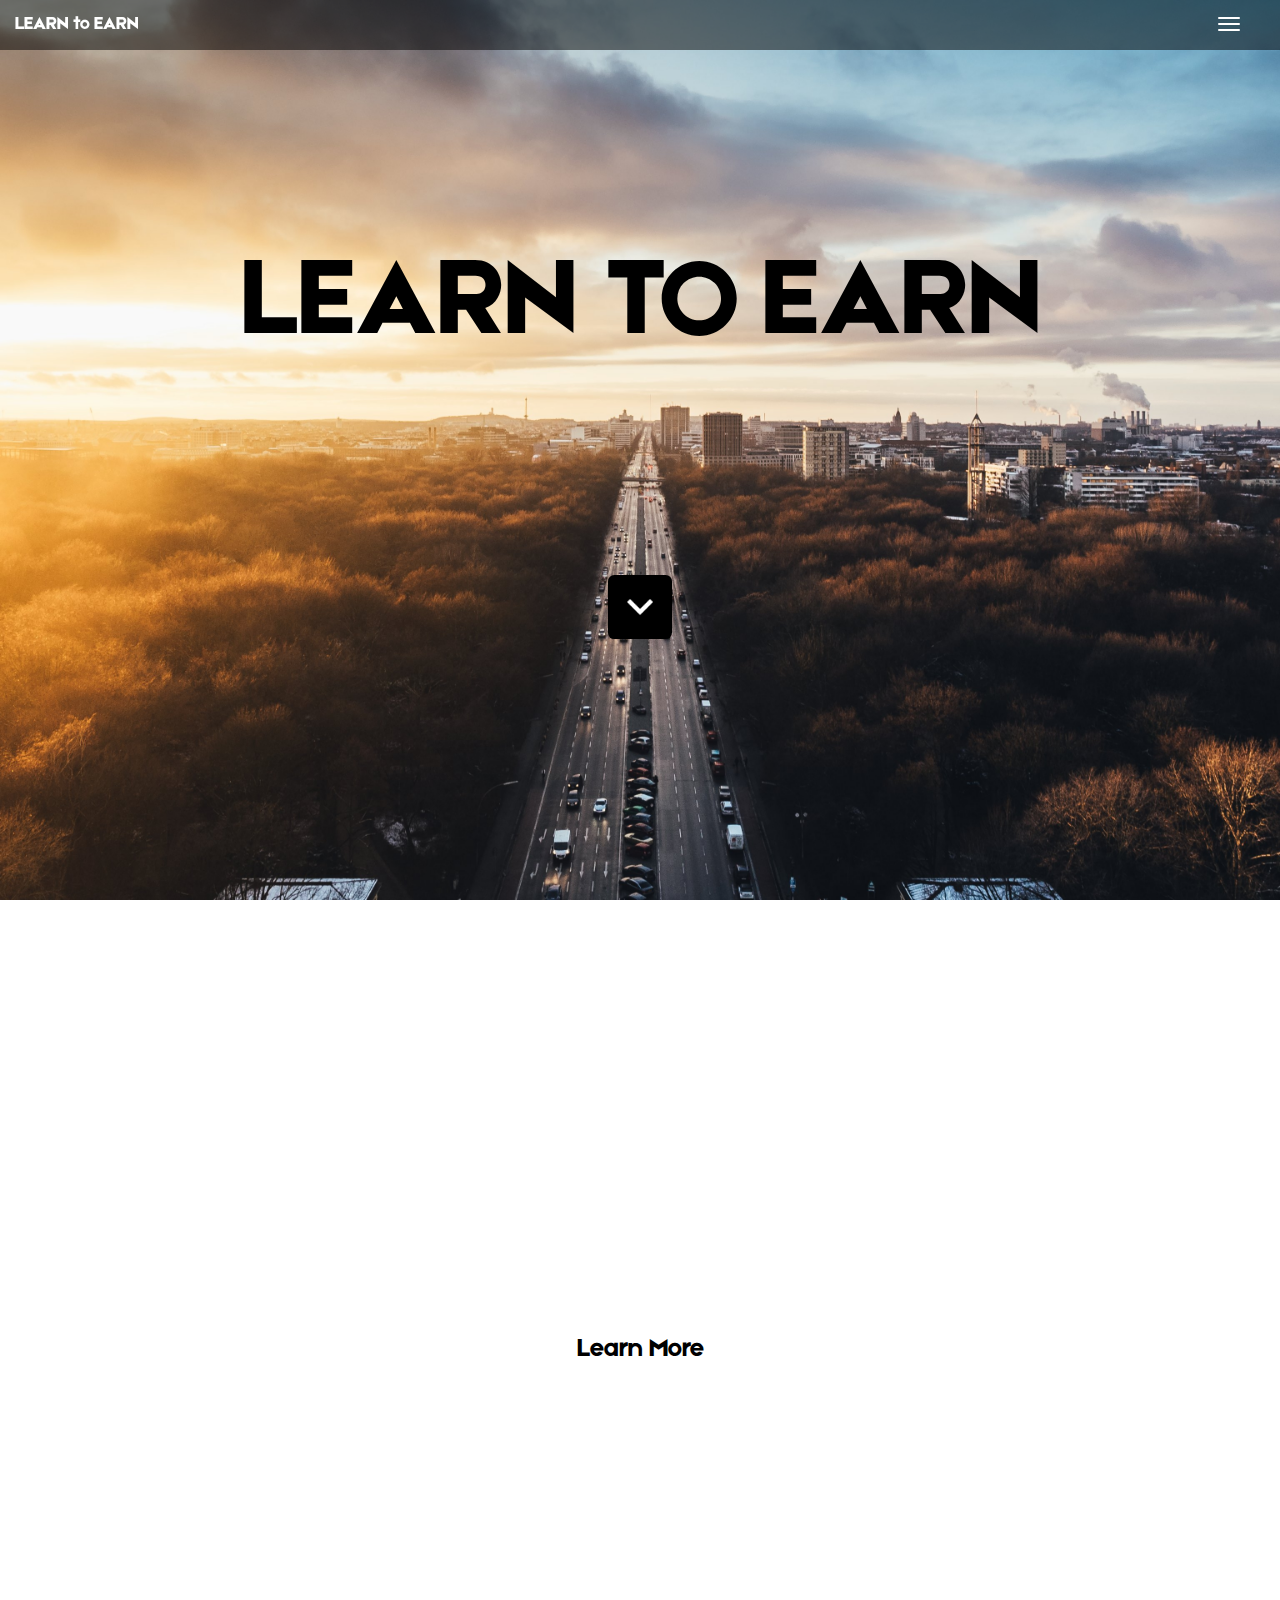
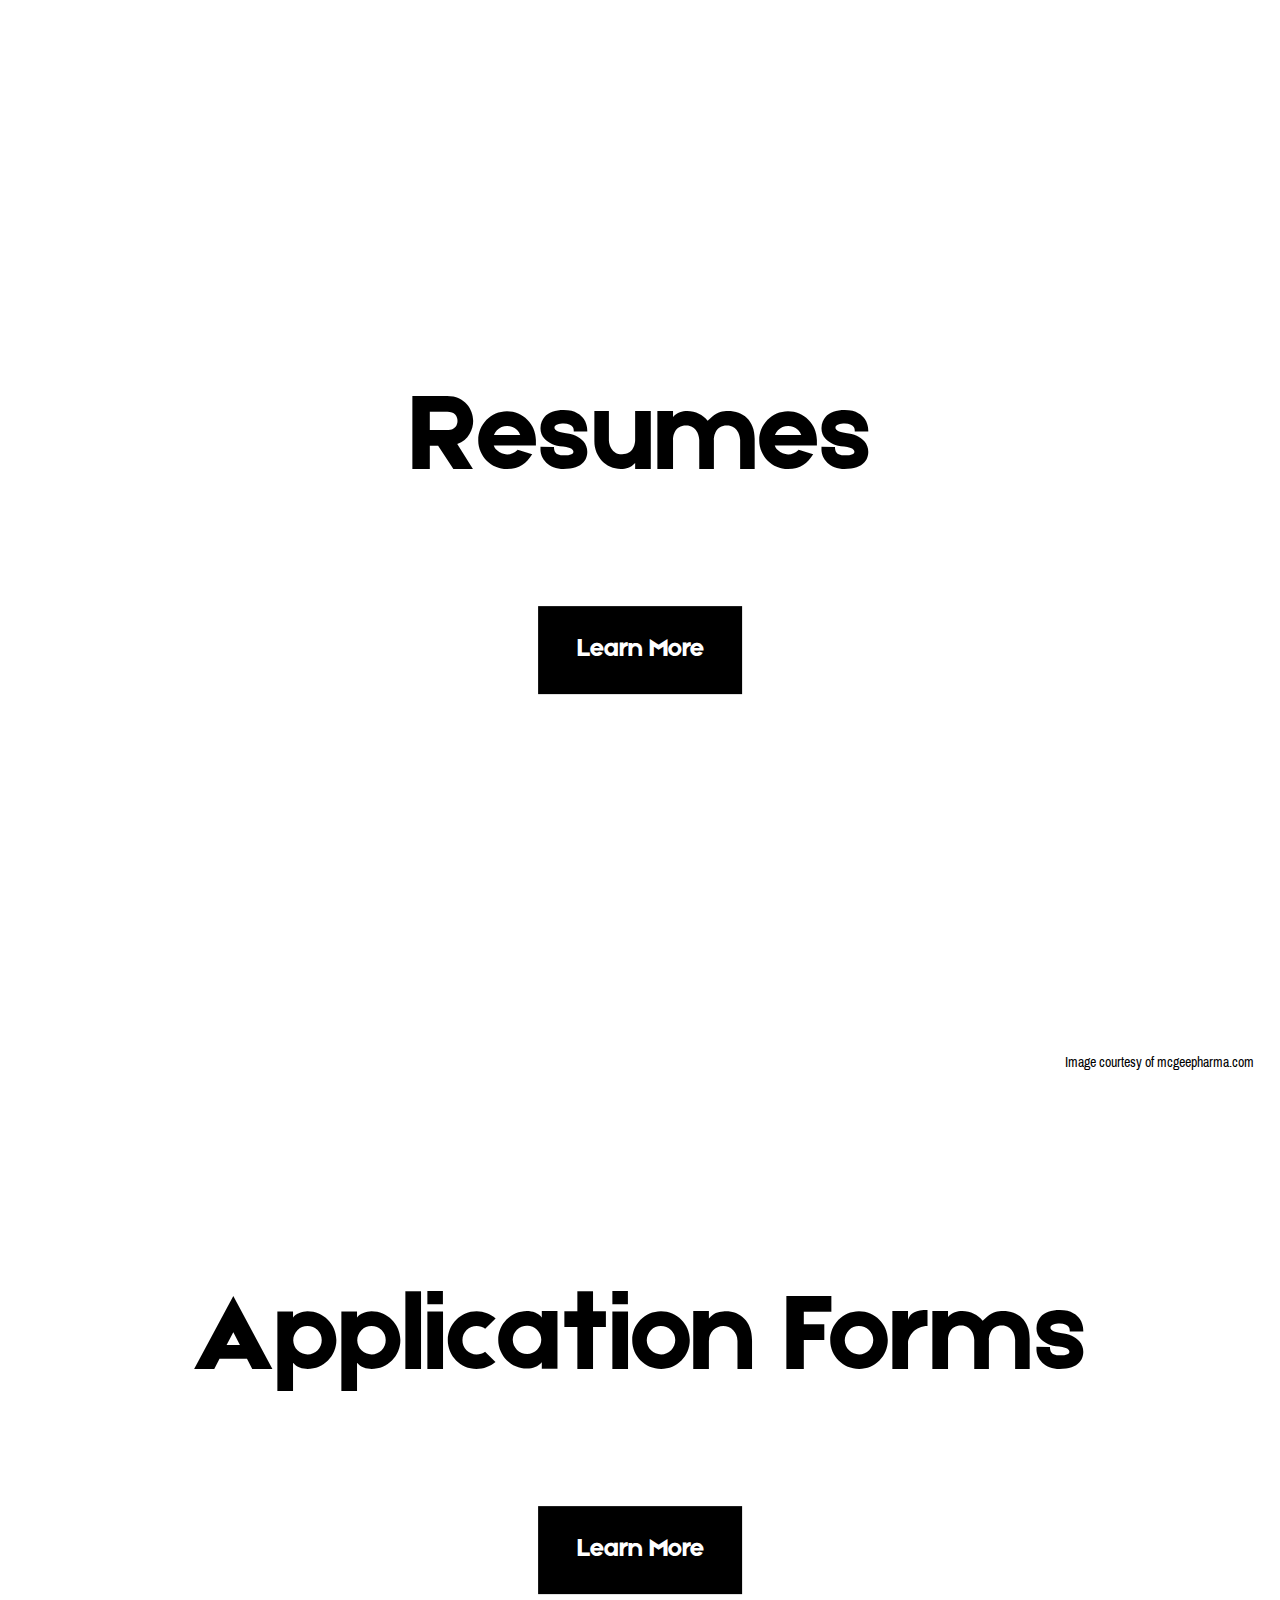
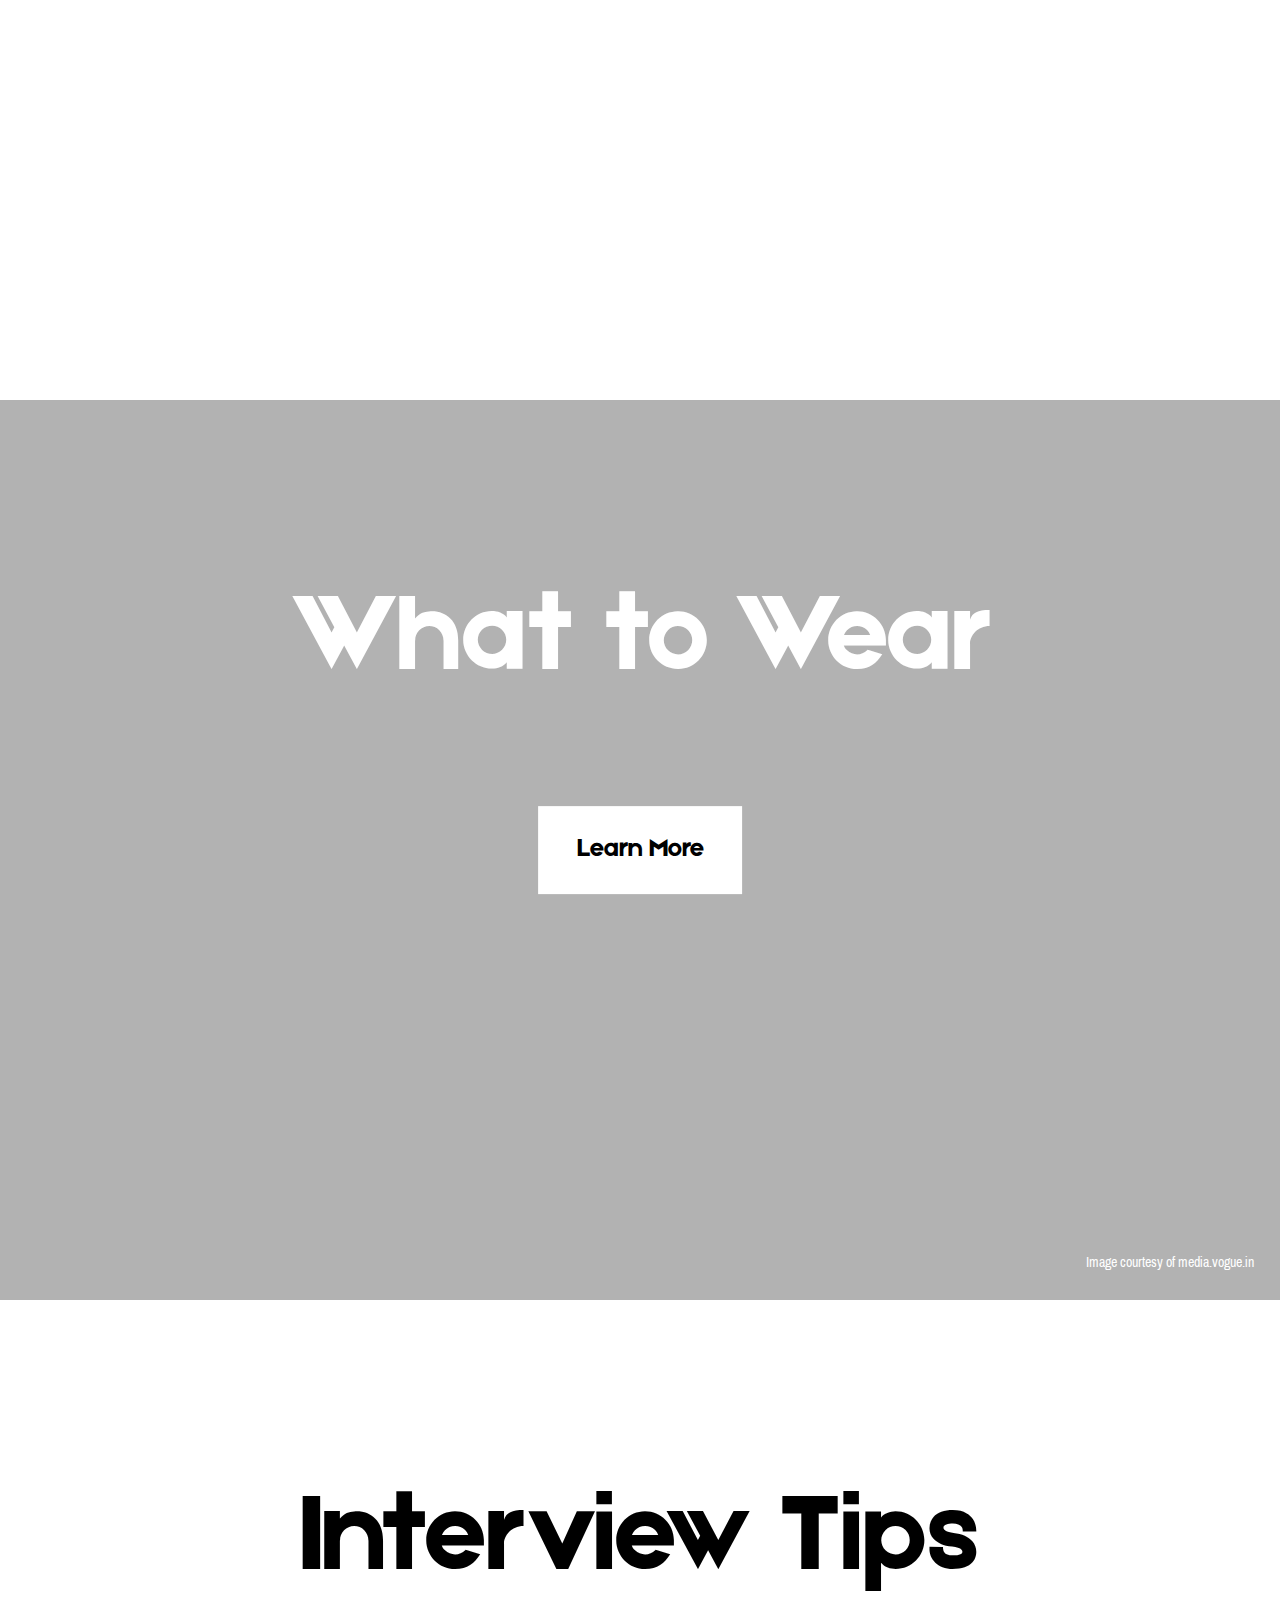
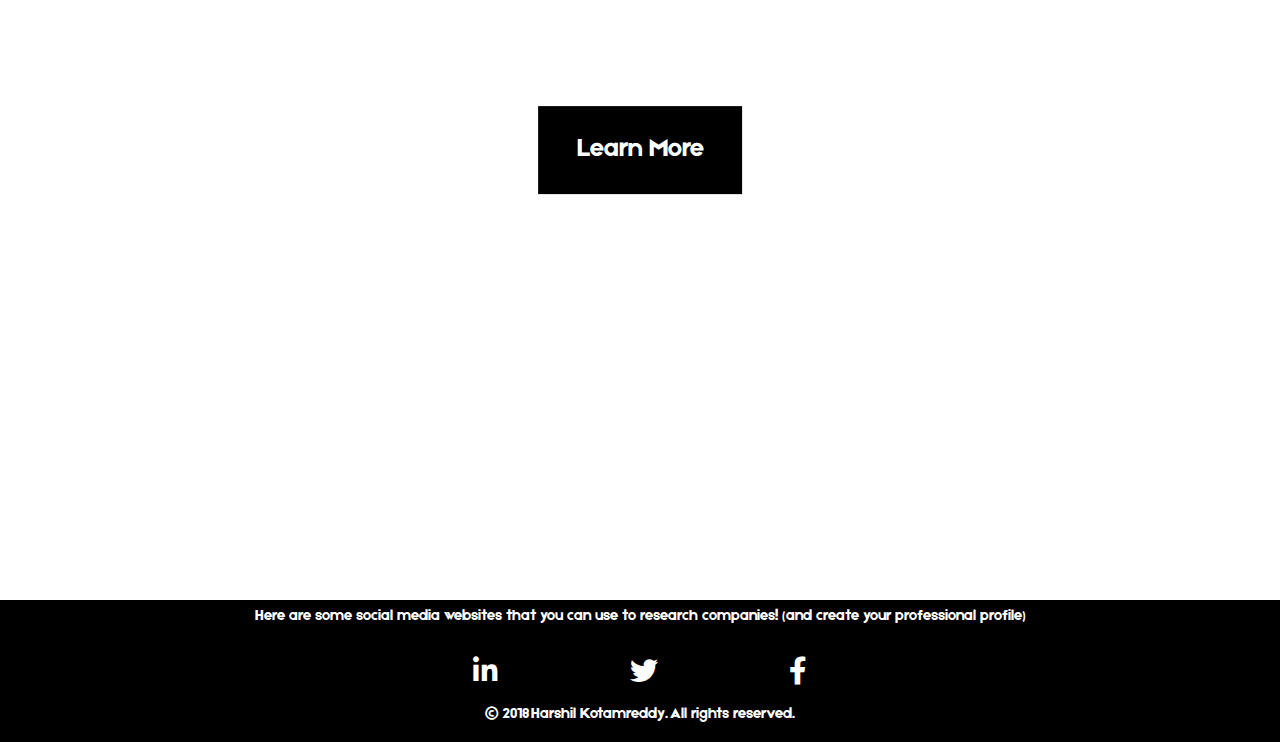
<file: index.html>
<!DOCTYPE html>
<html>
  <head>
    <title>Learn to Earn</title>
    <meta charset="UTF-8">
    <meta name="description" content="Learn how to get a job">
    <meta name="keywords" content="HTML,CSS,JavaScript">
    <meta name="author" content="Harshil Kotamreddy">
    <meta name="viewport" content="width=device-width, initial-scale=1.0">
    <link rel="stylesheet" href="https://maxcdn.bootstrapcdn.com/bootstrap/3.3.7/css/bootstrap.min.css">
    <script src="https://ajax.googleapis.com/ajax/libs/jquery/3.3.1/jquery.min.js"></script>
    <script src="https://maxcdn.bootstrapcdn.com/bootstrap/3.3.7/js/bootstrap.min.js"></script>
    <script src="dist/smoothscroll.min.js"></script>
    <link href="https://fonts.googleapis.com/css?family=Anton" rel="stylesheet">
    <link href="https://fonts.googleapis.com/css?family=Fjalla+One" rel="stylesheet">

    <link href="https://use.fontawesome.com/releases/v5.0.6/css/all.css" rel="stylesheet">
    <link href="stylesheet.css" rel="stylesheet">
    <script src="functions.js"></script>
    <link rel="shortcut icon" type="image/x-icon" href="favicon-16x16.png">



  </head>
  <body>


    <nav class="navbar navbar-inverse navbar-fixed-top">
      <div id = "navbar-styling" class="container-fluid">
        <div class="navbar-header">
          <div id = "setStyleBrand">
            <a class="navbar-brand" href="index.html">LEARN to EARN</a>
          </div>
          <div id = "buttonStyle">
            <button type="button" class="navbar-toggle" data-toggle="collapse" data-target="#Navbar">
              <span class="icon-bar"></span>
              <span class="icon-bar"></span>
              <span class="icon-bar"></span>
            </button>
          </div>
        </div>
        <div class="collapse navbar-collapse" id="Navbar">
          <ul class="nav navbar-nav" id="navul">
              <li class="active navlink"><a href="index.html">Home</a></li>
              <li class="navlink"><a href="jobOpenings.html">Job Openings</a></li>
              <li class="navlink"><a href="resumes.html">Resumes and Cover Letters</a></li>
              <li class="navlink"><a href="applicationForms.html">Application forms</a></li>
              <li class="navlink"><a href="whatToWear.html">What to Wear</a></li>
              <li class="navlink"><a href="interviewTips.html">Interview Tips</a></li>
          </ul>
        </div>
      </div>
    </nav>

  <div class = "mainimage">
        <p id="title"><span>LEARN TO EARN</span></p>
          <button type="button" class="btn btn-dark" onmouseover="imghover();" onmouseout="imgunhover();" id="mainButton">
            <img class="img-responsive" src="Images/arrowDownWhite.png" id="buttonImg"></img>
          </button>

    </div>

    <div id="secondbackground" class="backgroundimage" style="height:100vh;">
      <a id="jobOpenings"></a>
      <h1 class="subtopic" style="color:white;">Job Openings</h1>
      <a class = "learnlink" href = "jobOpenings.html">Learn More</a>
      <p class="paragraph2 plus" >Image courtesy of cloudfront.net</p>
    </div>

    <div id="thirdbackground" class="backgroundimage" style="height:100vh;">
      <h1 class="subtopic" style="color:black;">Resumes</h1>
      <a class = "learnlink2"  href = "resumes.html">Learn More</a>
      <p class="paragraph2 plus" style="color:black;">Image courtesy of mcgeepharma.com</p>
    </div>

    <div id="fourthbackground" class="backgroundimage" style="height:100vh;">
      <div class="overlay">
        <h1 class="subtopic" style="color:black;">Application Forms</h1>
        <div class="linkdiv"><a class = "learnlink2" href = "applicationForms.html">Learn More</a></div>
        <p class="paragraph2 plus">Image courtesy of wallpaperscraft.com</p>
      </div>
    </div>

    <div id="fifthbackground" class="backgroundimage" style="height:100vh;">
      <div class="overlay1">
        <h1 class="subtopic" style="color:White;">What to Wear</h1>
        <a class = "learnlink" href = "whatToWear.html">Learn More</a>
        <p class="paragraph2 plus" >Image courtesy of media.vogue.in</p>
      </div>
    </div>

    <div id="sixthbackground" class="backgroundimage" style="height:100vh;">
      <h1 class="subtopic" style="color:Black;">Interview Tips</h1>
      <a class = "learnlink2" href = "interviewTips.html">Learn More</a>
      <p class="paragraph2 plus">Image courtesy of cdn.skim.gs</p>
    </div>

    <div id=footer>

        <p>Here are some social media websites that you can use to research companies! (and create your professional profile) </p>
          <a href="https://www.linkedin.com/"><i class="fab fa-linkedin-in"></i></a>
          <a href="https://twitter.com/"><i class="fab fa-twitter"></i></a>
          <a href="https://www.facebook.com/"><i class="fab fa-facebook-f"></i></a>

          <p>&copy; 2018 Harshil Kotamreddy. All rights reserved.</p>
    </div>

  </body>


</html>
</file>
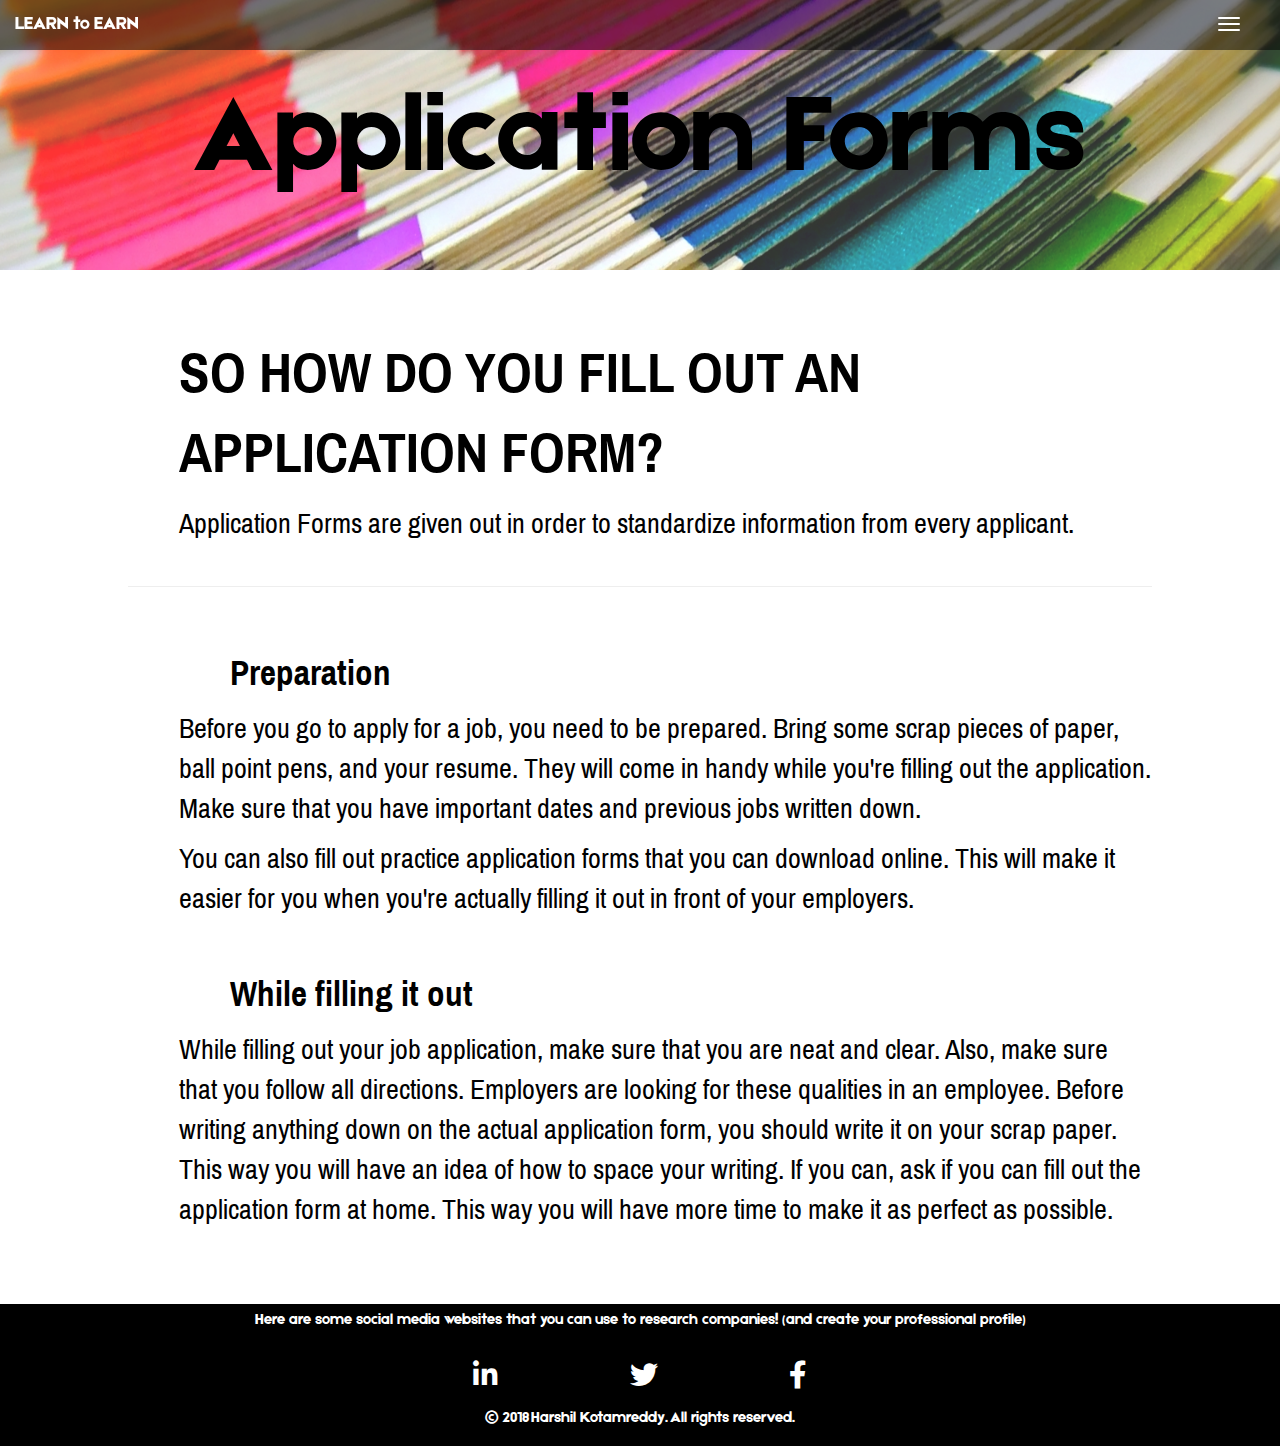
<file: applicationForms.html>
<!DOCTYPE html>
<html>
  <head>
    <title>Learn to Earn</title>
    <meta charset="UTF-8">
    <meta name="description" content="Learn how to get a job">
    <meta name="keywords" content="HTML,CSS,JavaScript">
    <meta name="author" content="Harshil Kotamreddy">
    <meta name="viewport" content="width=device-width, initial-scale=1.0">
    <link rel="stylesheet" href="https://maxcdn.bootstrapcdn.com/bootstrap/3.3.7/css/bootstrap.min.css">
    <script src="https://ajax.googleapis.com/ajax/libs/jquery/3.3.1/jquery.min.js"></script>
    <script src="https://maxcdn.bootstrapcdn.com/bootstrap/3.3.7/js/bootstrap.min.js"></script>
    <link href="https://fonts.googleapis.com/css?family=Anton" rel="stylesheet">
    <link href="https://fonts.googleapis.com/css?family=Fjalla+One" rel="stylesheet">
    <link href="https://use.fontawesome.com/releases/v5.0.6/css/all.css" rel="stylesheet">
    <link href="stylesheet.css" rel="stylesheet">
    <script src="functions.js"></script>
    <link rel="shortcut icon" type="image/x-icon" href="favicon-16x16.png">


  </head>
  <body>

    <nav class="navbar navbar-inverse navbar-fixed-top">
      <div id = "navbar-styling" class="container-fluid">
        <div class="navbar-header">
          <div id = "setStyleBrand">
            <a class="navbar-brand" href="index.html">LEARN to EARN</a>
          </div>
          <div id = "buttonStyle">
            <button type="button" class="navbar-toggle" data-toggle="collapse" data-target="#Navbar">
              <span class="icon-bar"></span>
              <span class="icon-bar"></span>
              <span class="icon-bar"></span>
            </button>
          </div>
        </div>
        <div class="collapse navbar-collapse" id="Navbar">
          <ul class="nav navbar-nav" id="navul">
              <li class="navlink"><a href="index.html">Home</a></li>
              <li class="navlink"><a href="jobOpenings.html">Job Openings</a></li>
              <li class="navlink"><a href="resumes.html">Resumes and Cover Letters</a></li>
              <li class="active navlink"><a href="applicationForms.html">Application forms</a></li>
              <li class="navlink"><a href="whatToWear.html">What to Wear</a></li>
              <li class="navlink"><a href="interviewTips.html">Interview Tips</a></li>
          </ul>
        </div>
      </div>
    </nav>

    <div id="applicationimage" class="subimage">
      <div class="overlay">
        <h1 class="subtopic" style="color:Black; top:30%;">Application Forms</h1>
      </div>
    </div>

    <div class = "mainbody">
      <p class = "subtitle">SO HOW DO YOU FILL OUT AN APPLICATION FORM?</p>
      <p class = "paragraph">Application Forms are given out in order to standardize information from every applicant.</p>
      <hr>

        <p class="sub-sub-subtitle">Preparation</p>
          <p class="paragraph">Before you go to apply for a job, you need to be prepared. Bring some scrap pieces of paper, ball point pens, and your resume. They will come in handy while you're filling out the application. Make sure that you have important dates and previous jobs written down.</p>

          <p class="paragraph">You can also fill out practice application forms that you can download online. This will make it easier for you when you're actually filling it out in front of your employers.</p>
          <br>

        <p class="sub-sub-subtitle">While filling it out</p>
          <p class="paragraph">While filling out your job application, make sure that you are neat and clear. Also, make sure that you follow all directions. Employers are looking for these qualities in an employee. Before writing anything down on the actual application form, you should write it on your scrap paper. This way you will have an idea of how to space your writing. If you can, ask if you can fill out the application form at home. This way you will have more time to make it as perfect as possible.</p>
      </div>


      <div id=footer>

          <p>Here are some social media websites that you can use to research companies! (and create your professional profile) </p>
            <a href="https://www.linkedin.com/"><i class="fab fa-linkedin-in"></i></a>
            <a href="https://twitter.com/"><i class="fab fa-twitter"></i></a>
            <a href="https://www.facebook.com/"><i class="fab fa-facebook-f"></i></a>

            <p>&copy; 2018 Harshil Kotamreddy. All rights reserved.</p>
      </div>


  </body>


</html>
</file>
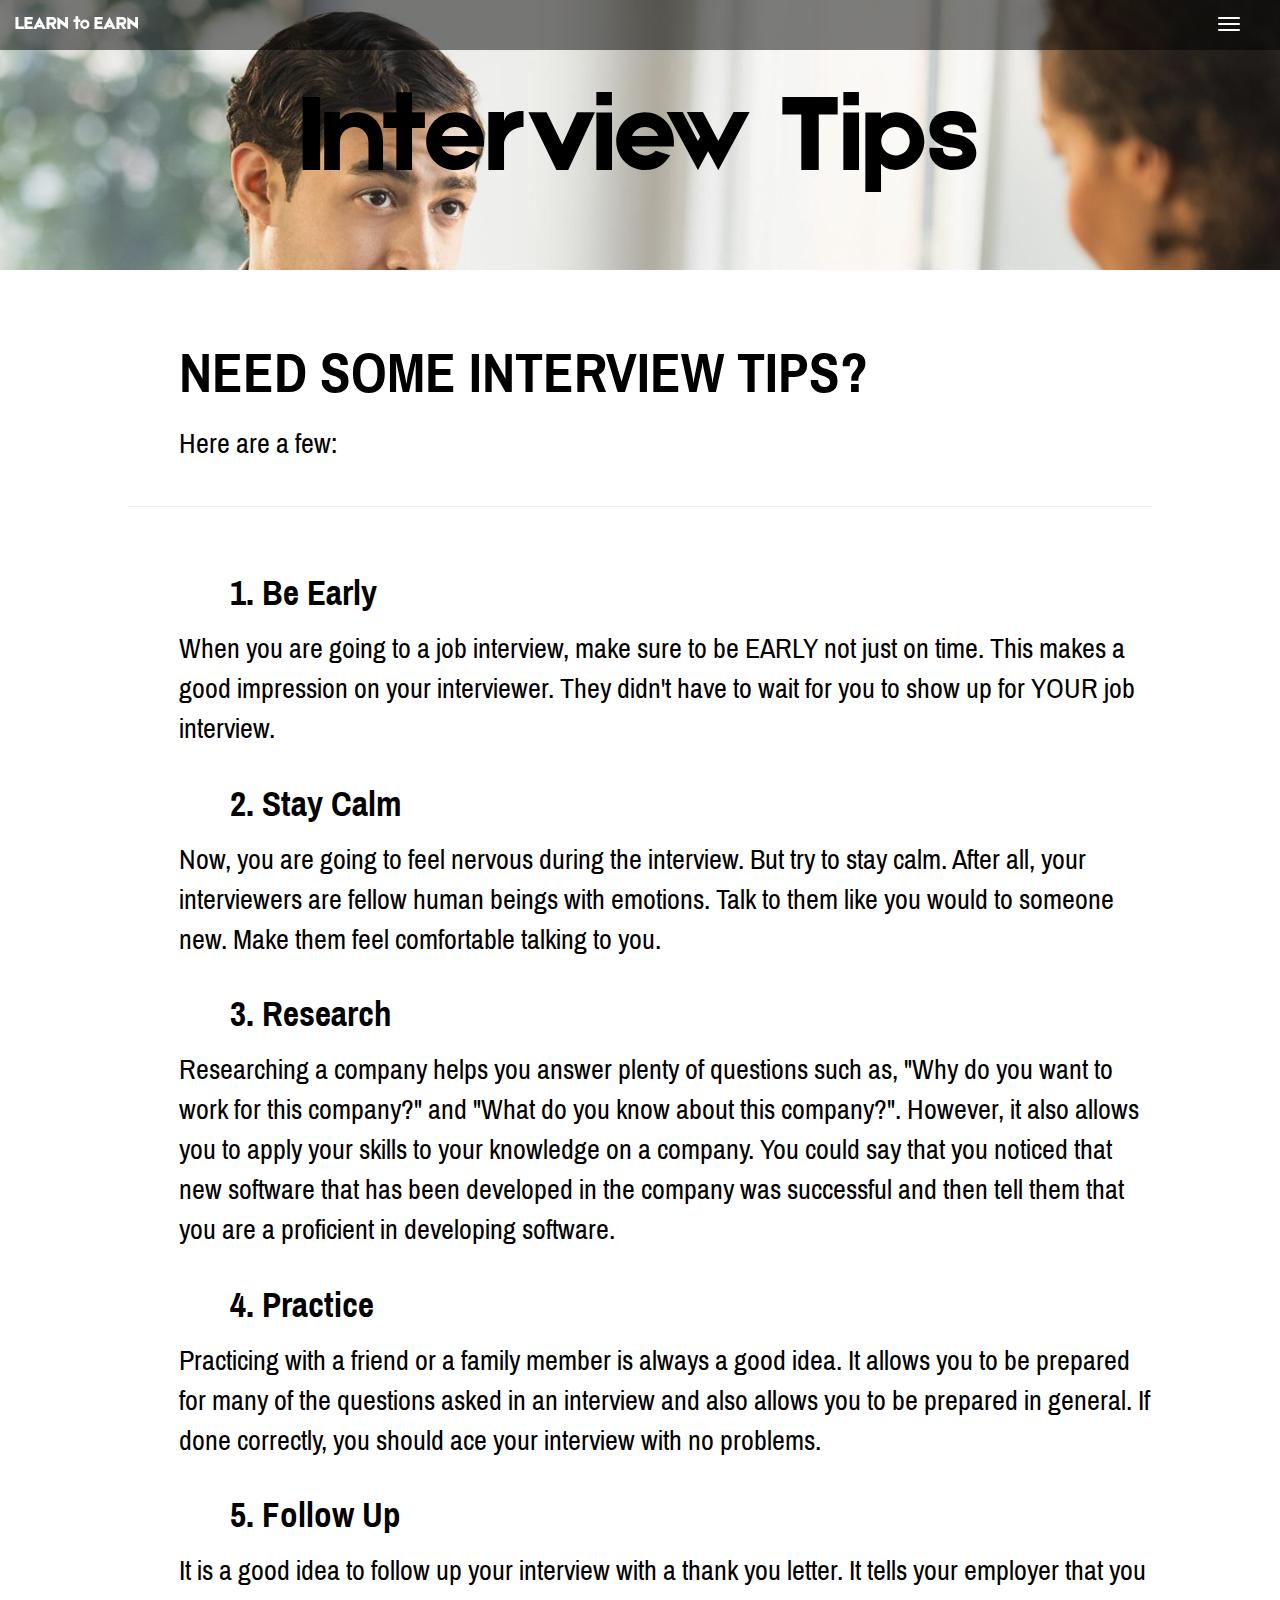
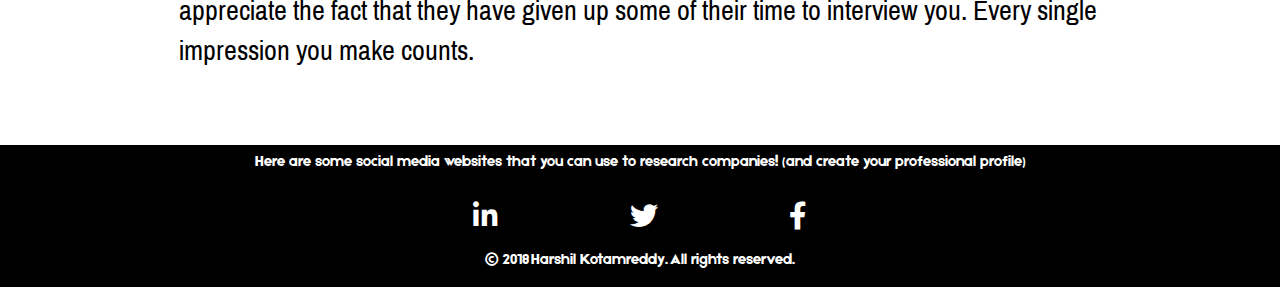
<file: interviewTips.html>
<!DOCTYPE html>
<html>
  <head>
    <title>Learn to Earn</title>
    <meta charset="UTF-8">
    <meta name="description" content="Learn how to get a job">
    <meta name="keywords" content="HTML,CSS,JavaScript">
    <meta name="author" content="Harshil Kotamreddy">
    <meta name="viewport" content="width=device-width, initial-scale=1.0">
    <link rel="stylesheet" href="https://maxcdn.bootstrapcdn.com/bootstrap/3.3.7/css/bootstrap.min.css">
    <script src="https://ajax.googleapis.com/ajax/libs/jquery/3.3.1/jquery.min.js"></script>
    <script src="https://maxcdn.bootstrapcdn.com/bootstrap/3.3.7/js/bootstrap.min.js"></script>
    <link href="https://fonts.googleapis.com/css?family=Anton" rel="stylesheet">
    <link href="https://fonts.googleapis.com/css?family=Fjalla+One" rel="stylesheet">
    <link href="stylesheet.css" rel="stylesheet">
    <script src="functions.js"></script>
    <link href="https://use.fontawesome.com/releases/v5.0.6/css/all.css" rel="stylesheet">
    <link rel="shortcut icon" type="image/x-icon" href="favicon-16x16.png">

  </head>
  <body>

    <nav class="navbar navbar-inverse navbar-fixed-top">
      <div id = "navbar-styling" class="container-fluid">
        <div class="navbar-header">
          <div id = "setStyleBrand">
            <a class="navbar-brand" href="index.html">LEARN to EARN</a>
          </div>
          <div id = "buttonStyle">
            <button type="button" class="navbar-toggle" data-toggle="collapse" data-target="#Navbar">
              <span class="icon-bar"></span>
              <span class="icon-bar"></span>
              <span class="icon-bar"></span>
            </button>
          </div>
        </div>
        <div class="collapse navbar-collapse" id="Navbar">
          <ul class="nav navbar-nav" id="navul">
              <li class="navlink"><a href="index.html">Home</a></li>
              <li class="navlink"><a href="jobOpenings.html">Job Openings</a></li>
              <li class="navlink"><a href="resumes.html">Resumes and Cover Letters</a></li>
              <li class="navlink"><a href="applicationForms.html">Application forms</a></li>
              <li class="navlink"><a href="whatToWear.html">What to Wear</a></li>
              <li class="active navlink"><a href="interviewTips.html">Interview Tips</a></li>
          </ul>
        </div>
      </div>
    </nav>

    <div id="interviewimage" class="subimage">
      <h1 class="subtopic" style="color:Black; top:30%;">Interview Tips</h1>
    </div>

    <div class="mainbody">
    <p class = "subtitle">NEED SOME INTERVIEW TIPS?</p>
    <p class = "paragraph">Here are a few:</p>
    <hr>

      <p class="sub-sub-subtitle">1. Be Early</p>
        <p class="paragraph">When you are going to a job interview, make sure to be EARLY not just on time. This makes a good impression on your interviewer. They didn't have to wait for you to show up for YOUR job interview.</p>

      <p class="sub-sub-subtitle">2. Stay Calm</p>
          <p class="paragraph">Now, you are going to feel nervous during the interview. But try to stay calm. After all, your interviewers are fellow human beings with emotions. Talk to them like you would to someone new. Make them feel comfortable talking to you.</p>

      <p class="sub-sub-subtitle">3. Research</p>
          <p class="paragraph">Researching a company helps you answer plenty of questions such as, "Why do you want to work for this company?" and "What do you know about this company?". However, it also allows you to apply your skills to your knowledge on a company. You could say that you noticed that new software that has been developed in the company was successful and then tell them that you are a proficient in developing software. </p>

      <p class="sub-sub-subtitle">4. Practice</p>
          <p class="paragraph">Practicing with a friend or a family member is always a good idea. It allows you to be prepared for many of the questions asked in an interview and also allows you to be prepared in general. If done correctly, you should ace your interview with no problems. </p>

      <p class="sub-sub-subtitle">5. Follow Up</p>
          <p class="paragraph">It is a good idea to follow up your interview with a thank you letter. It tells your employer that you appreciate the fact that they have given up some of their time to interview you. Every single impression you make counts. </p>
      </div>

      <div id=footer>

          <p>Here are some social media websites that you can use to research companies! (and create your professional profile) </p>
            <a href="https://www.linkedin.com/"><i class="fab fa-linkedin-in"></i></a>
            <a href="https://twitter.com/"><i class="fab fa-twitter"></i></a>
            <a href="https://www.facebook.com/"><i class="fab fa-facebook-f"></i></a>

            <p>&copy; 2018 Harshil Kotamreddy. All rights reserved.</p>
      </div>

  </body>


</html>
</file>
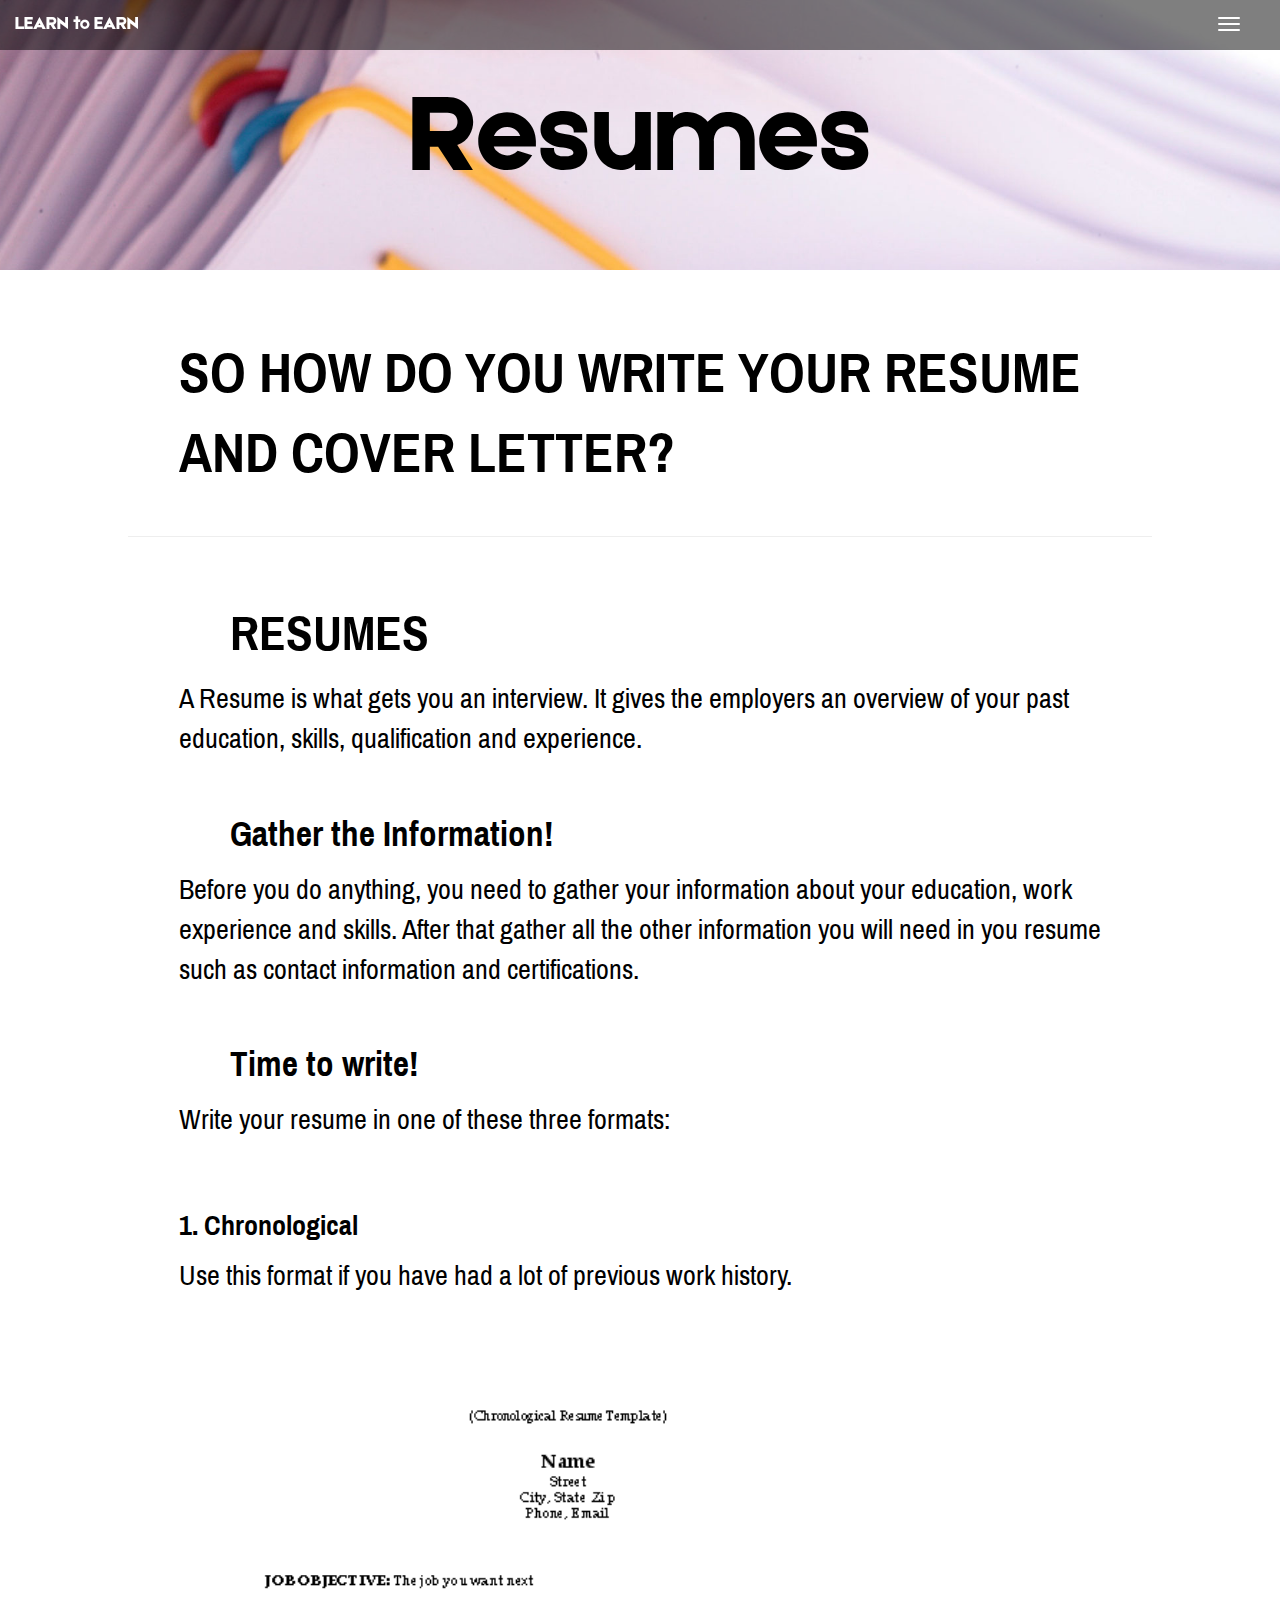
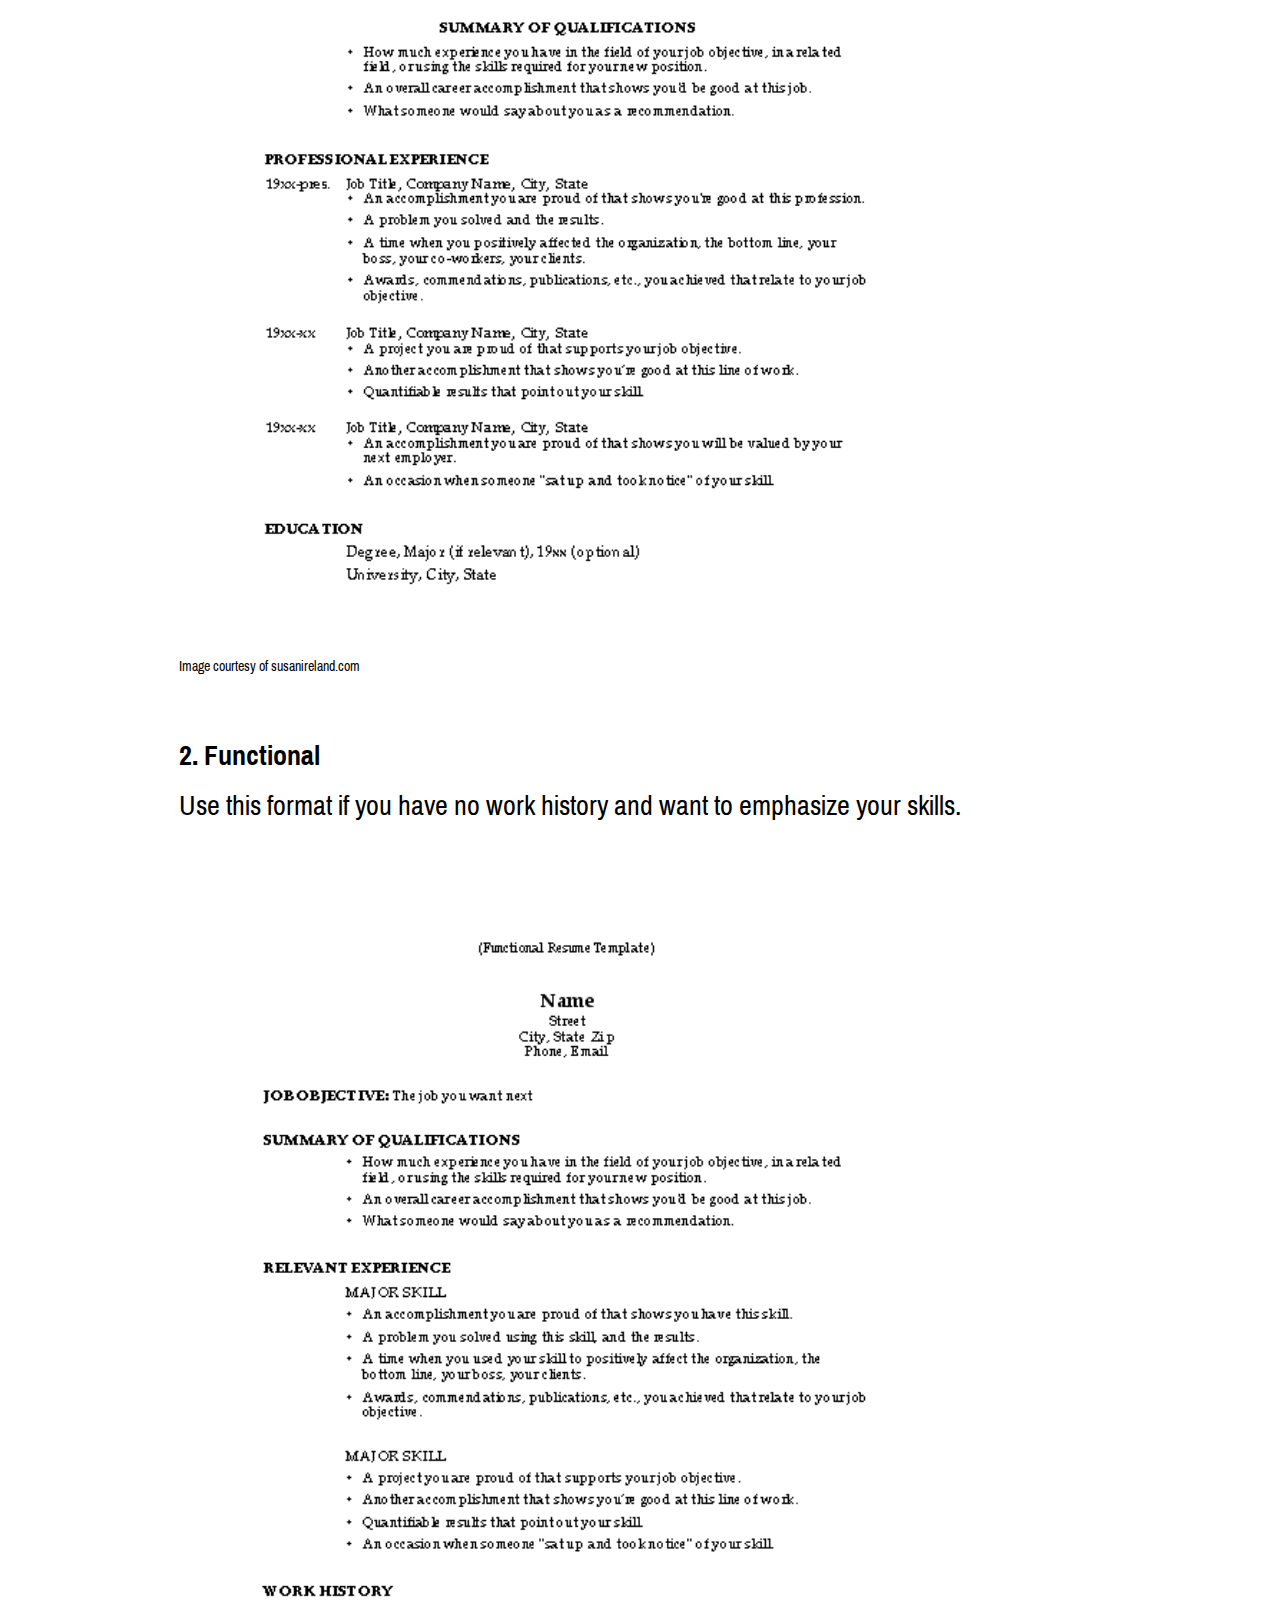
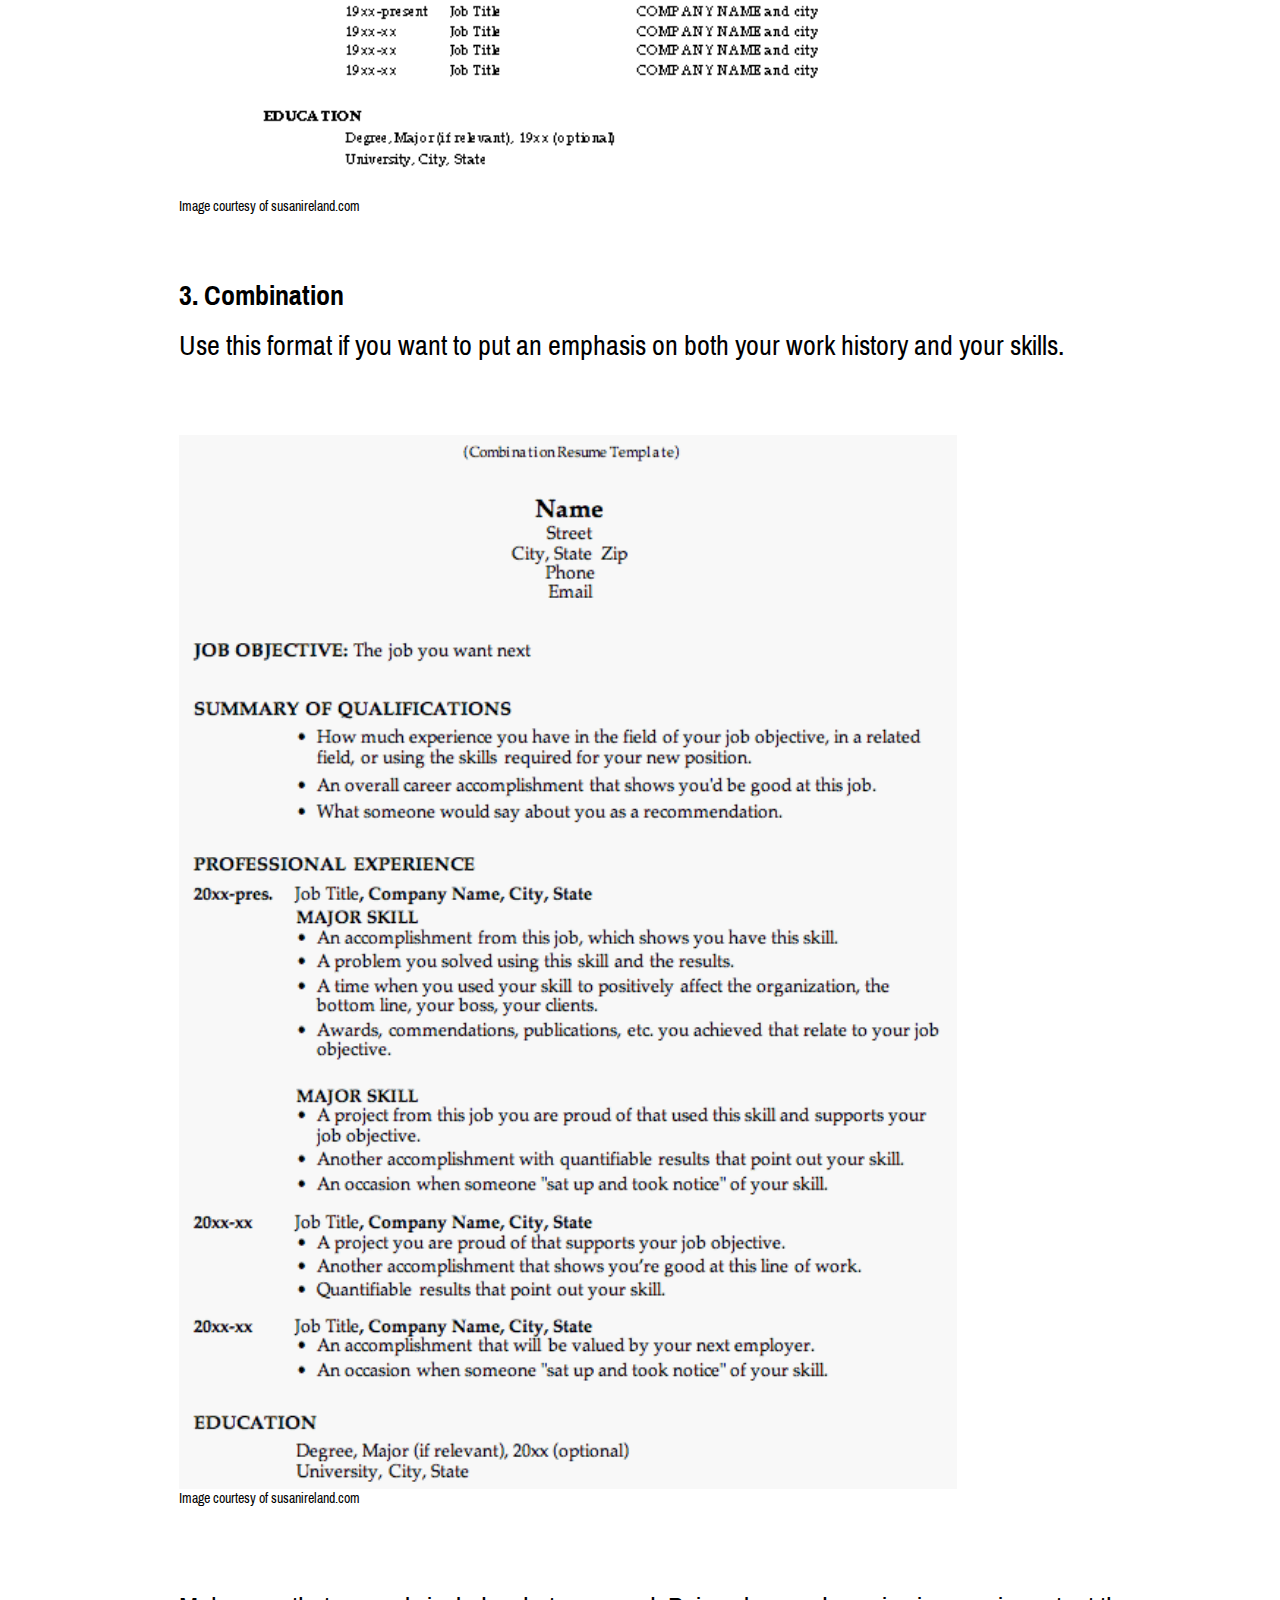
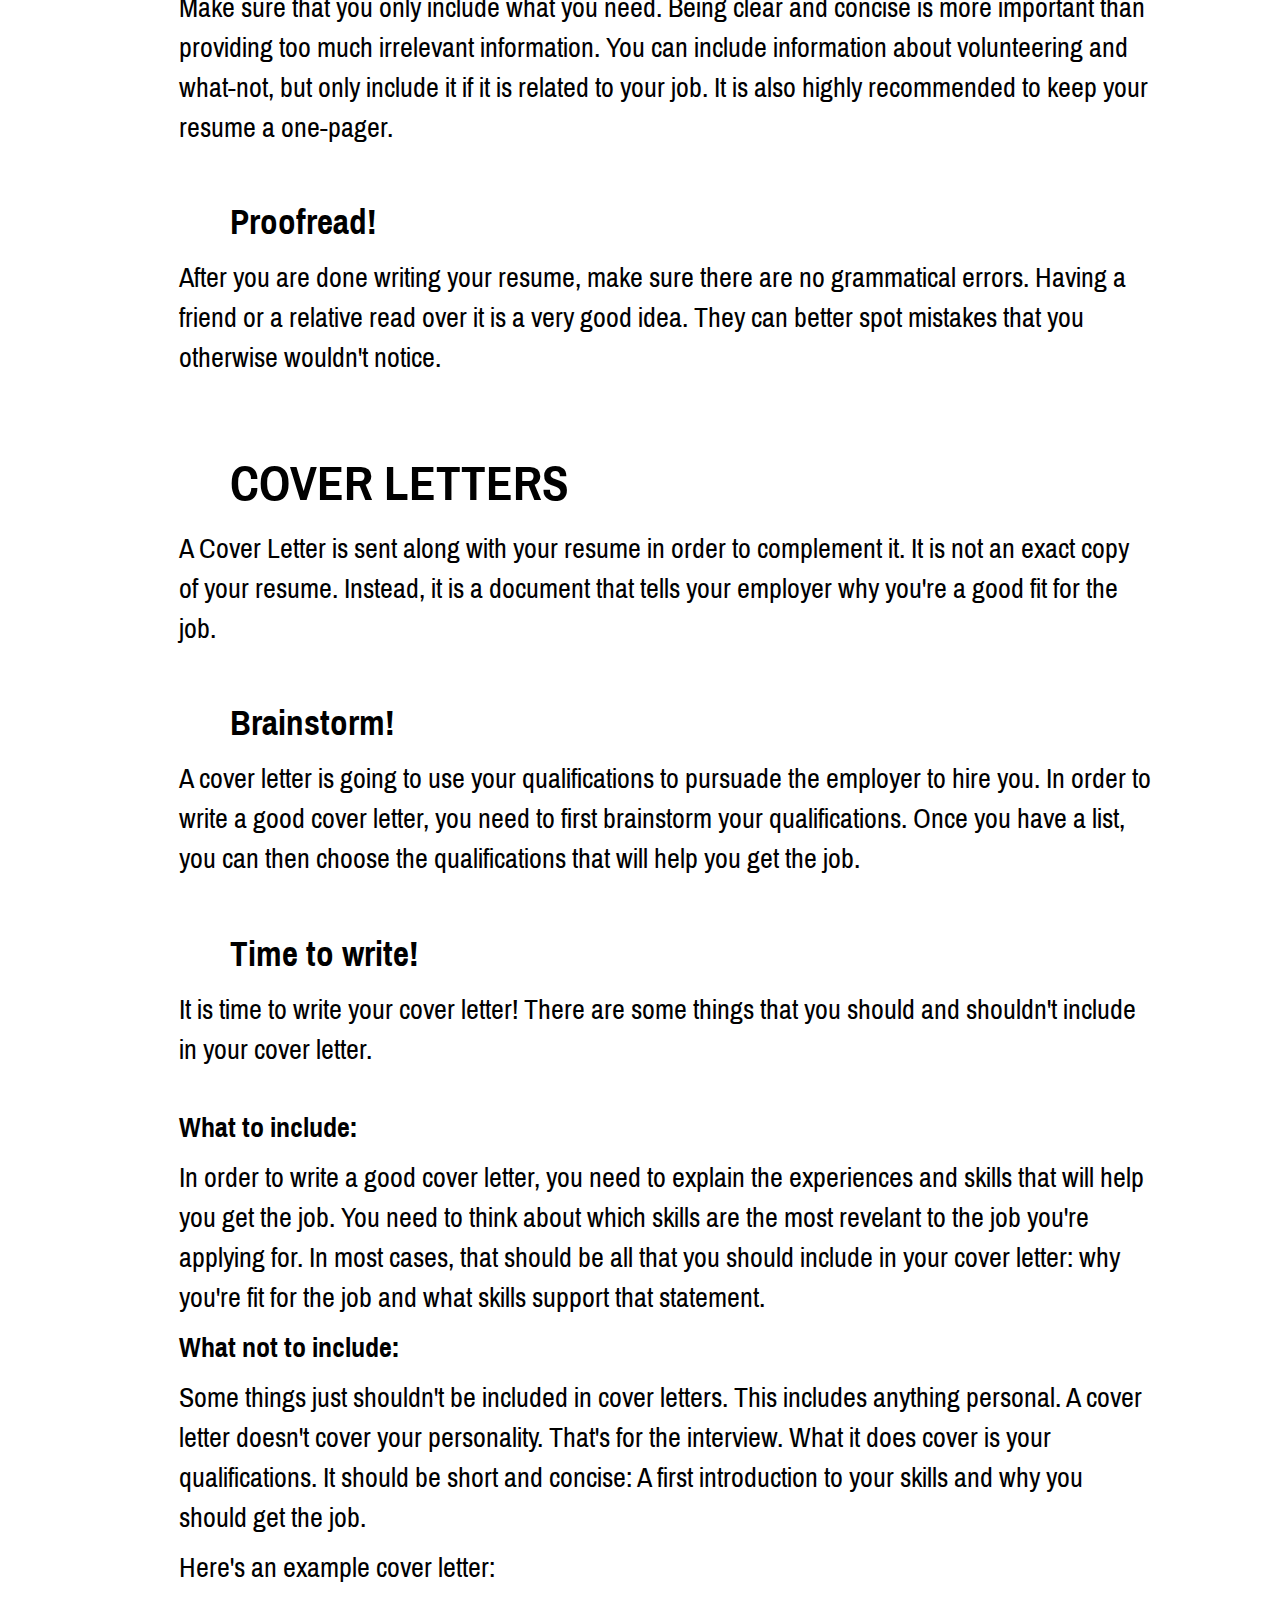
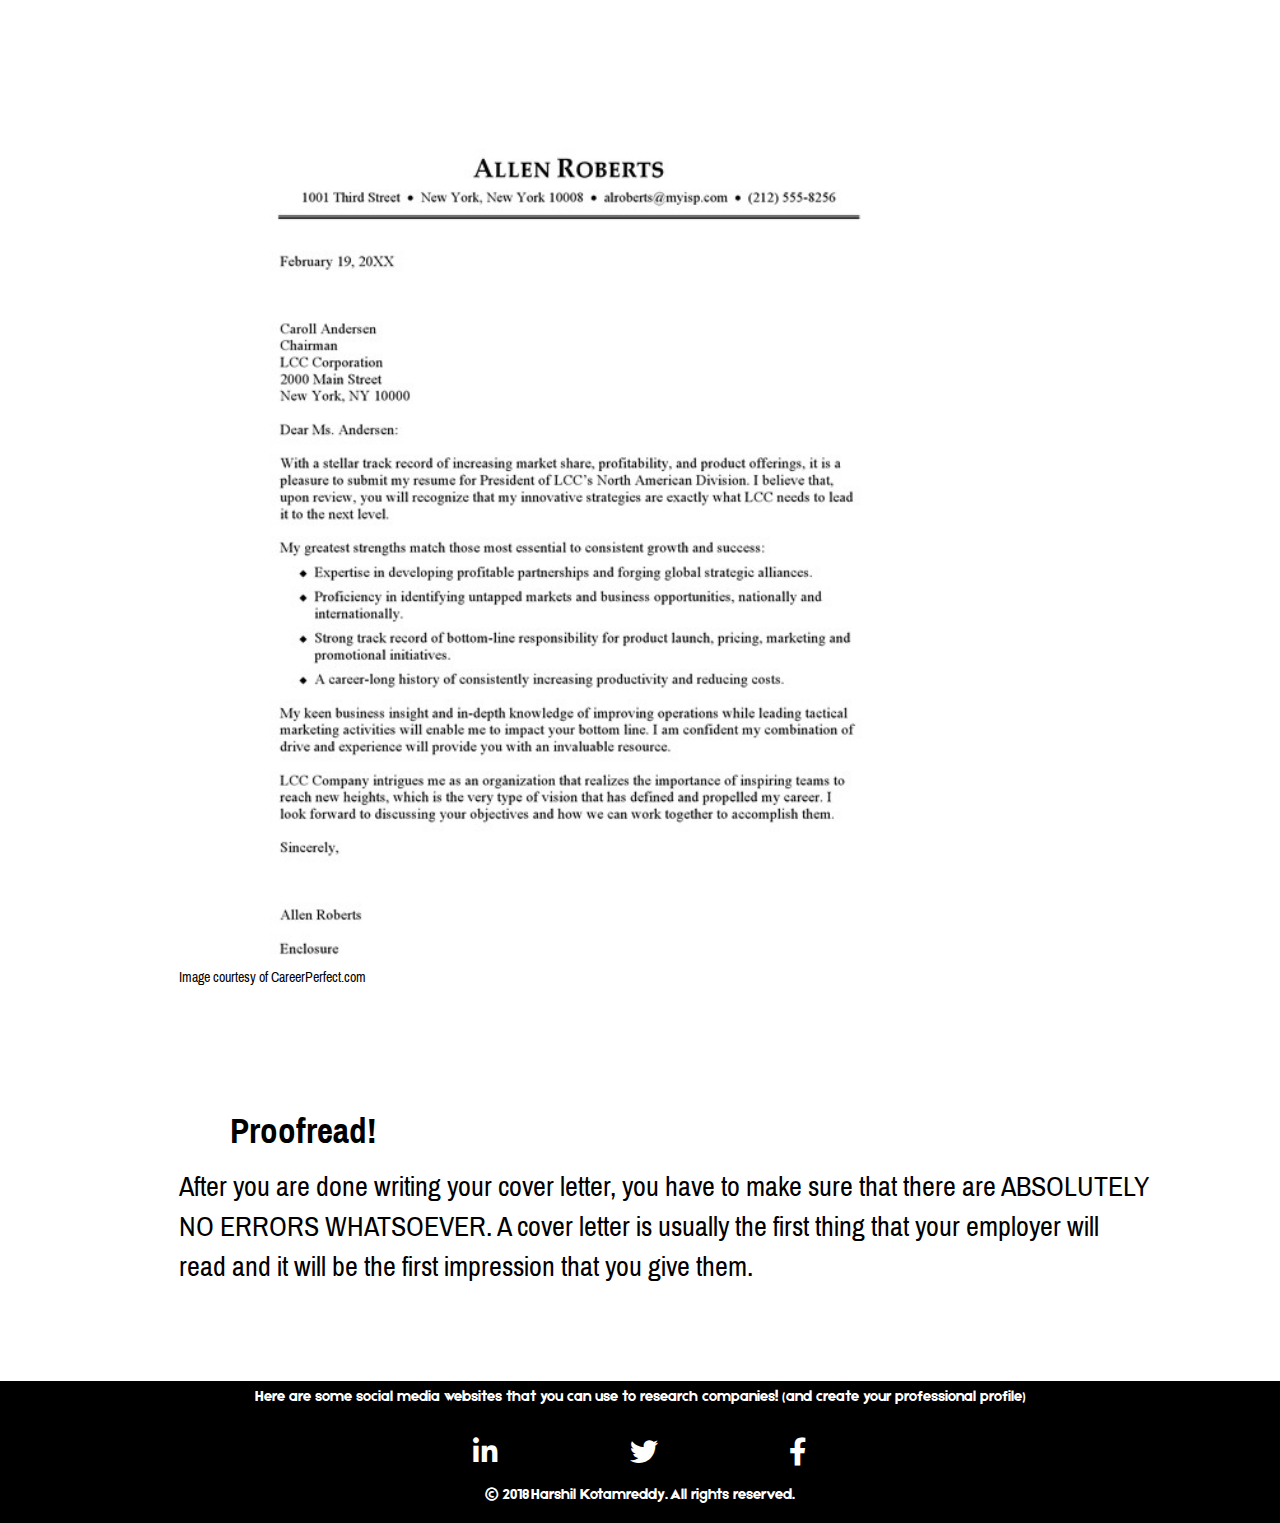
<file: resumes.html>
<!DOCTYPE html>
<html>
  <head>
    <title>Learn to Earn</title>
    <meta charset="UTF-8">
    <meta name="description" content="Learn how to get a job">
    <meta name="keywords" content="HTML,CSS,JavaScript">
    <meta name="author" content="Harshil Kotamreddy">
    <meta name="viewport" content="width=device-width, initial-scale=1.0">
    <link rel="stylesheet" href="https://maxcdn.bootstrapcdn.com/bootstrap/3.3.7/css/bootstrap.min.css">
    <script src="https://ajax.googleapis.com/ajax/libs/jquery/3.3.1/jquery.min.js"></script>
    <script src="https://maxcdn.bootstrapcdn.com/bootstrap/3.3.7/js/bootstrap.min.js"></script>
    <link href="https://fonts.googleapis.com/css?family=Anton" rel="stylesheet">
    <link href="https://fonts.googleapis.com/css?family=Fjalla+One" rel="stylesheet">
    <link href="https://use.fontawesome.com/releases/v5.0.6/css/all.css" rel="stylesheet">
    <link href="stylesheet.css" rel="stylesheet">
    <script src="functions.js"></script>
    <link rel="shortcut icon" type="image/x-icon" href="favicon-16x16.png">


  </head>
  <body>

    <nav class="navbar navbar-inverse navbar-fixed-top">
      <div id = "navbar-styling" class="container-fluid">
        <div class="navbar-header">
          <div id = "setStyleBrand">
            <a class="navbar-brand" href="index.html">LEARN to EARN</a>
          </div>
          <div id = "buttonStyle">
            <button type="button" class="navbar-toggle" data-toggle="collapse" data-target="#Navbar">
              <span class="icon-bar"></span>
              <span class="icon-bar"></span>
              <span class="icon-bar"></span>
            </button>
          </div>
        </div>
        <div class="collapse navbar-collapse" id="Navbar">
          <ul class="nav navbar-nav" id="navul">
              <li class="navlink"><a href="index.html">Home</a></li>
              <li class="navlink"><a href="jobOpenings.html">Job Openings</a></li>
              <li class="active navlink"><a href="resumes.html">Resumes and Cover Letters</a></li>
              <li class="navlink"><a href="applicationForms.html">Application forms</a></li>
              <li class="navlink"><a href="whatToWear.html">What to Wear</a></li>
              <li class="navlink"><a href="interviewTips.html">Interview Tips</a></li>
          </ul>
        </div>
      </div>
    </nav>

    <div id="resumeimage" class="subimage">
      <h1 class="subtopic" style="color:Black; top:30%;">Resumes</h1>
    </div>
    <div class = "mainbody">
      <p class = "subtitle">SO HOW DO YOU WRITE YOUR RESUME AND COVER LETTER?</p>

      <hr>

        <p class="sub-subtitle">RESUMES</p>
          <p class = "paragraph">A Resume is what gets you an interview. It gives the employers an overview of your past education, skills, qualification and experience.</p>
          <br>

        <p class="sub-sub-subtitle">Gather the Information!</p>
          <p class="paragraph">Before you do anything, you need to gather your information about your education, work experience and skills. After that gather all the other information you will need in you resume such as contact information and certifications.</p>
          <br>

        <p class="sub-sub-subtitle">Time to write!</p>
          <p class="paragraph" style="padding-bottom: 2em;">Write your resume in one of these three formats:</p>
          <p class="boldparagraph">1. Chronological</p>
          <p class="paragraph">Use this format if you have had a lot of previous work history.</p>
          <div class = "imagebox1">
            <div class="imageholder3">
              <img class="linkimage" src = "Images/1.1.gif">
              <p class="paragraph2">Image courtesy of susanireland.com</p>
            </div>
          </div>
          <p class="boldparagraph">2. Functional</p>
          <p class="paragraph">Use this format if you have no work history and want to emphasize your skills.</p>
          <div class = "imagebox1">
            <div class="imageholder3">
              <img class="linkimage" src = "Images/1.2.gif">
              <p class="paragraph2">Image courtesy of susanireland.com</p>
            </div>
          </div>
          <p class="boldparagraph">3. Combination</p>
          <p class="paragraph">Use this format if you want to put an emphasis on both your work history and your skills.</p>
          <div class = "imagebox1">
            <div class="imageholder3">
              <img class = "linkimage" src = "Images/1.3.gif">
              <p class="paragraph2">Image courtesy of susanireland.com</p>
            </div>
          </div>
            <br>
          <p class = "paragraph">Make sure that you only include what you need. Being clear and concise is more important than providing too much irrelevant information. You can include information about volunteering and what-not, but only include it if it is related to your job. It is also highly recommended to keep your resume a one-pager.</p>
          <br>
        <p class="sub-sub-subtitle">Proofread!</p>
        <p class="paragraph">After you are done writing your resume, make sure there are no grammatical errors. Having a friend or a relative read over it is a very good idea. They can better spot mistakes that you otherwise wouldn't notice.</p>
          <br>
          <br>
          <p class="sub-subtitle">COVER LETTERS</p>
            <p class = "paragraph">A Cover Letter is sent along with your resume in order to complement it. It is not an exact copy of your resume. Instead, it is a document that tells your employer why you're a good fit for the job.</p>
            <br>

          <p class="sub-sub-subtitle">Brainstorm!</p>
            <p class="paragraph">A cover letter is going to use your qualifications to pursuade the employer to hire you. In order to write a good cover letter, you need to first brainstorm your qualifications. Once you have a list, you can then choose the qualifications that will help you get the job.</p>
            <br>

          <p class="sub-sub-subtitle">Time to write!</p>
            <p class="paragraph" style="padding-bottom: 1em;">It is time to write your cover letter! There are some things that you should and shouldn't include in your cover letter.</p>
            <p class="boldparagraph">What to include:</p>
            <p class="paragraph">In order to write a good cover letter, you need to explain the experiences and skills that will help you get the job. You need to think about which skills are the most revelant to the job you're applying for. In most cases, that should be all that you should include in your cover letter: why you're fit for the job and what skills support that statement.</p>
            <p class="boldparagraph">What not to include:</p>
            <p class="paragraph">Some things just shouldn't be included in cover letters. This includes anything personal. A cover letter doesn't cover your personality. That's for the interview. What it does cover is your qualifications. It should be short and concise: A first introduction to your skills and why you should get the job.</p>
            <p class="paragraph">Here's an example cover letter:</p>
            <div class="imagebox1">
            <div class="imageholder3">
              <img class="linkimage" src = "Images/ceo-sample-cover-letter.jpg">
              <p class="paragraph2">Image courtesy of CareerPerfect.com</p>
            </div>
            </div>
              <br>
            <br>
          <p class="sub-sub-subtitle">Proofread!</p>
          <p class="paragraph">After you are done writing your cover letter, you have to make sure that there are ABSOLUTELY NO ERRORS WHATSOEVER. A cover letter is usually the first thing that your employer will read and it will be the first impression that you give them.</p>
              <br>



      </div>

      <div id=footer>

          <p>Here are some social media websites that you can use to research companies! (and create your professional profile) </p>
            <a href="https://www.linkedin.com/"><i class="fab fa-linkedin-in"></i></a>
            <a href="https://twitter.com/"><i class="fab fa-twitter"></i></a>
            <a href="https://www.facebook.com/"><i class="fab fa-facebook-f"></i></a>

            <p>&copy; 2018 Harshil Kotamreddy. All rights reserved.</p>
      </div>

  </body>


</html>
</file>
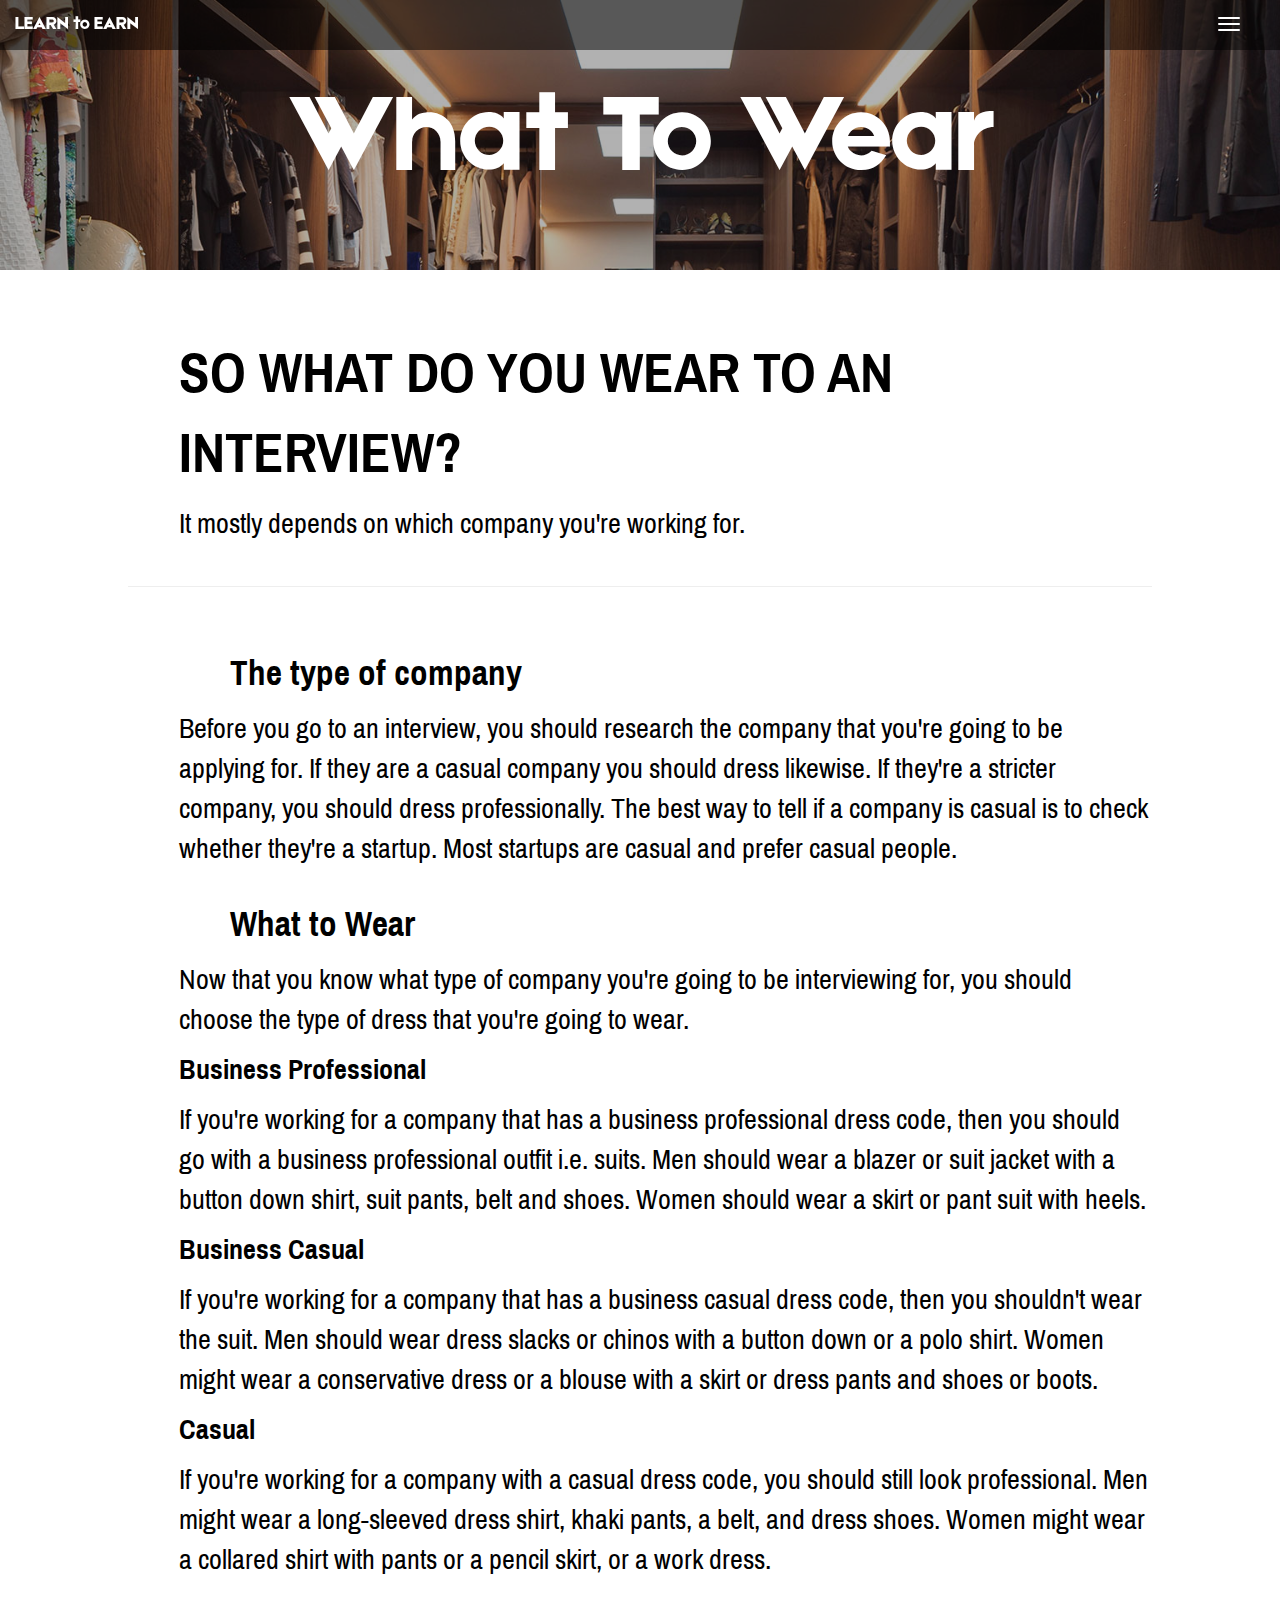
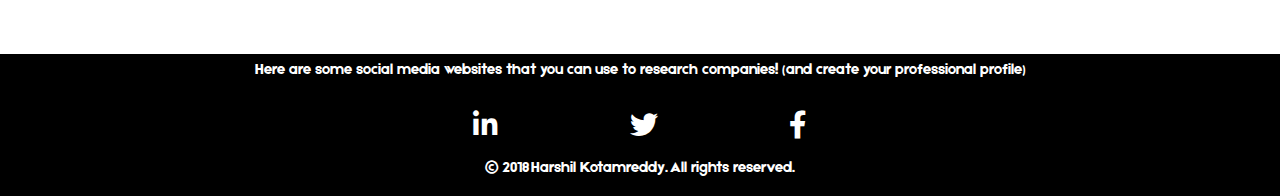
<file: whatToWear.html>
<!DOCTYPE html>
<html>
  <head>
    <title>Learn to Earn</title>
    <meta charset="UTF-8">
    <meta name="description" content="Learn how to get a job">
    <meta name="keywords" content="HTML,CSS,JavaScript">
    <meta name="author" content="Harshil Kotamreddy">
    <meta name="viewport" content="width=device-width, initial-scale=1.0">
    <link rel="stylesheet" href="https://maxcdn.bootstrapcdn.com/bootstrap/3.3.7/css/bootstrap.min.css">
    <script src="https://ajax.googleapis.com/ajax/libs/jquery/3.3.1/jquery.min.js"></script>
    <script src="https://maxcdn.bootstrapcdn.com/bootstrap/3.3.7/js/bootstrap.min.js"></script>
    <link href="https://fonts.googleapis.com/css?family=Anton" rel="stylesheet">
    <link href="https://fonts.googleapis.com/css?family=Fjalla+One" rel="stylesheet">
    <link href="https://use.fontawesome.com/releases/v5.0.6/css/all.css" rel="stylesheet">
    <link href="stylesheet.css" rel="stylesheet">
    <script src="functions.js"></script>
    <link rel="shortcut icon" type="image/x-icon" href="favicon-16x16.png">


  </head>
  <body>

    <nav class="navbar navbar-inverse navbar-fixed-top">
      <div id = "navbar-styling" class="container-fluid">
        <div class="navbar-header">
          <div id = "setStyleBrand">
            <a class="navbar-brand" href="index.html">LEARN to EARN</a>
          </div>
          <div id = "buttonStyle">
            <button type="button" class="navbar-toggle" data-toggle="collapse" data-target="#Navbar">
              <span class="icon-bar"></span>
              <span class="icon-bar"></span>
              <span class="icon-bar"></span>
            </button>
          </div>
        </div>
        <div class="collapse navbar-collapse" id="Navbar">
          <ul class="nav navbar-nav" id="navul">
              <li class="navlink"><a href="index.html">Home</a></li>
              <li class="navlink"><a href="jobOpenings.html">Job Openings</a></li>
              <li class="navlink"><a href="resumes.html">Resumes and Cover Letters</a></li>
              <li class="navlink"><a href="applicationForms.html">Application forms</a></li>
              <li class="active navlink"><a href="whatToWear.html">What to Wear</a></li>
              <li class="navlink"><a href="interviewTips.html">Interview Tips</a></li>
          </ul>
        </div>
      </div>
    </nav>

    <div id="wearimage" class="subimage">
      <div class="overlay1">
        <h1 class="subtopic" style="color:White; top:30%;">What To Wear</h1>
      </div>
    </div>

    <div class="mainbody">
    <p class = "subtitle">SO WHAT DO YOU WEAR TO AN INTERVIEW?</p>
    <p class = "paragraph">It mostly depends on which company you're working for.</p>
    <hr>

      <p class="sub-sub-subtitle">The type of company</p>
        <p class="paragraph">Before you go to an interview, you should research the company that you're going to be applying for. If they are a casual company you should dress likewise. If they're a stricter company, you should dress professionally. The best way to tell if a company is casual is to check whether they're a startup. Most startups are casual and prefer casual people.</p>

      <p class="sub-sub-subtitle">What to Wear</p>
        <p class="paragraph">Now that you know what type of company you're going to be interviewing for, you should choose the type of dress that you're going to wear. </p>

        <p class="boldparagraph">Business Professional</p>
        <p class="paragraph">If you're working for a company that has a business professional dress code, then you should go with a business professional outfit i.e. suits. Men should wear a blazer or suit jacket with a button down shirt, suit pants, belt and shoes. Women should wear a skirt or pant suit with heels.</p>
        <p class="boldparagraph">Business Casual</p>
        <p class="paragraph">If you're working for a company that has a business casual dress code, then you shouldn't wear the suit. Men should wear dress slacks or chinos with a button down or a polo shirt. Women might wear a conservative dress or a blouse with a skirt or dress pants and shoes or boots.</p>
        <p class="boldparagraph">Casual</p>
        <p class="paragraph">If you're working for a company with a casual dress code, you should still look professional. Men might wear a long-sleeved dress shirt, khaki pants, a belt, and dress shoes. Women might wear a collared shirt with pants or a pencil skirt, or a work dress.</p>
      </div>

      <div id=footer>

          <p>Here are some social media websites that you can use to research companies! (and create your professional profile) </p>
            <a href="https://www.linkedin.com/"><i class="fab fa-linkedin-in"></i></a>
            <a href="https://twitter.com/"><i class="fab fa-twitter"></i></a>
            <a href="https://www.facebook.com/"><i class="fab fa-facebook-f"></i></a>

            <p>&copy; 2018 Harshil Kotamreddy. All rights reserved.</p>
      </div>



</html>
</file>
<file: stylesheet.css>
* {
  color:black;
}

@font-face {
    font-family: "Etna";
    src: url(Fonts/etna-free-font.otf) format("opentype");
}

@font-face {
  font-family: "Archivo Bold";
  src: url(Fonts/ArchivoNarrow-Bold.ttf) format("truetype");
}

@font-face {
    font-family: "Archivo Regular";
    src: url(Fonts/ArchivoNarrow-Regular.ttf) format("truetype");
}


.mainimage {
  background-image: url(Images/Sunset_at_Tiergarten_UHD.jpg);

  background-size:cover;
  height:100vh;
  margin:0px;
  position: relative;

  background-attachment: fixed;
  background-position:center center;
  background-repeat: no-repeat;
  text-align: center;
  position: relative;
  min-height:100%;
}

.overlay{
  height:100%;
  width:100%;
  margin:0px;
  background-color: rgba(255, 255, 255, 0.2);
}

.overlay1{
  height:100%;
  width:100%;
  margin:0px;
  background-color: rgba(0, 0, 0, 0.3);
}

body {
  margin:0;
  padding:0;
  overflow-x: hidden;
  overflow-y: scroll;
  background-color:white;
  -webkit-overflow-scrolling: touch;
  background-repeat : repeat;
}

html {
  margin: 0;
  padding:0;
}

#title {
  font-size:13em;
  font-family: 'Etna';
  padding:0px;
  color:black;
  position:relative;
  top:25%;
}



#container{
  width:54vmax;
  margin-left:auto;
  margin-right:auto;
}

#mainButton{
  width:5vmax;
  height: 5vmax;
  background-color:black;
  border-radius: 10%;
  border:transparent;
  position:relative;
  margin-top: 45vh;
}
#mainButton:hover{
  transition-duration: 1s;
  background-color:White;
}

.navbar-toggle {
  background-color:none;
  border:none;
}

.navbar-toggle :hover{
  background-color:none;
  border:none;
}

.navbar-toggle :disabled{
  background-color:none;
  border:none;
}

.navbar-inverse{
  background-color: rgba(0,0,0,0.5);
  z-index:3;
  border: transparent;
}

.navbar-styling{
  border-bottom:5px solid white;
}

.navbar-collapse{
  border:none;
}

#setStyleBrand a{
  color:white;
  font-family: 'Etna';
}


#buttonStyle button{
  background-color: transparent;
}

#buttonStyle button:hover{
  background-color: transparent;
}

#navbar-text li{
  color:white;
}

#buttonImg {
  -webkit-height:2vmax;
  -webkit-width:2vmax;
  width:2vmax;
  height:2vmax;
  margin-left:auto;
  margin-right:auto;
}

.backgroundimage{
  background-size:cover;
  height:100vh;
  margin:0px;
  background-attachment:fixed;
  background-position:center center;
  background-repeat: no-repeat;
  position:relative;
  text-align:center;
  min-height:100%;
}

#secondbackground{
  background-image: url(Images/2.1.png);
}

#jobimage{
  background-image: url(Images/2.1.png);
}

#thirdbackground{
  background-image: url(Images/2.2.jpg);
}

#resumeimage{
  background-image: url(Images/2.2.jpg);
}

#fourthbackground{
  background-image: url(Images/2.3.jpg);
}

#applicationimage{
  background-image: url(Images/2.3.jpg);
}

#fifthbackground{
  background-image: url(Images/2.4.jpg);
}

#wearimage{
  background-image: url(Images/2.4.jpg);
}

#sixthbackground{
  background-image: url(Images/2.5.jpg);
}

#interviewimage{
  background-image: url(Images/2.5.jpg);
}

.subtopic{
  font-size:10em;
  font-family: 'Etna';
  position:relative;
  margin-top:0px;
  top: 20%;
}

.navlink{
  color:white;
  font-family: 'Etna';
}

.navlink a{
  color:white !important;
}

.navlink:hover{
  transition-duration: 1s;
  background-color: rgba(15, 15, 15, 0.5) !important;
}

.learnlink{
  padding: 2vmax 3vmax 2vmax 3vmax;
  background-color:white;
  font-size: 2vmax;
  font-family: 'Etna';
  color:black;
  position:absolute;
  top:50%;
  transform: translate(-50%, -50%);
  -webkit-transform: translate(-50%, -50%);
}

.learnlink:hover{
  text-decoration: none;
  background-color: black;
  color:white;
  transition-duration: 1s;
}

.learnlink2{
  padding: 2vmax 3vmax 2vmax 3vmax;
  background-color:black;
  font-size: 2vmax;
  font-family: 'Etna';
  color:white;
  position:absolute;
  top:50%;
  transform: translate(-50%, -50%);
  -webkit-transform: translate(-50%, -50%);
}

.learnlink2:hover{
  text-decoration: none;
  background-color: white;
  color:black;
  transition-duration: 1s;
}

#footer{
  position:relative;
  background-color:black;
  overflow:hidden;
  margin-bottom: 0px;
  margin-top:auto;
  text-align:center;
}

#footer p{
  text-align: center;
  color:white;
  font-size:15px;
  font-family: 'Etna';
  padding:.5vmax;
}

#footer i{
  color:white;
  font-size: 2em;
  padding-left: 5%;
  padding-right: 5%;
  padding-top:1%;
  padding-bottom:1%;
}

.subimage{
  background-size:cover;
  height:30vh;
  margin:0px;
  position: relative;
  background-attachment: fixed;
  background-position:center center;
  background-repeat: no-repeat;
  text-align: center;
  position: relative;
  min-height:100%;
}

.mainbody{
  margin-left : 10%;
  margin-right : 10%;
  margin-top: 5%;
  background-color:white;
  padding-bottom: 5%;
}

.subtitle{
  font-family: 'Archivo Bold';
  font-size: 4em;
  padding-left: 5%;
}

.paragraph{
  font-family: 'Archivo Regular';
  font-size: 2em;
  padding-left : 5%;
}

.boldparagraph{
  font-family: 'Archivo Bold';
  font-size: 2em;
  padding-left : 5%;
}

.sub-subtitle{
  font-family: 'Archivo Bold';
  font-size: 3.5em;
  padding-left: 10%;
  padding-top: 2%;
}

.sub-sub-subtitle{
  font-family: 'Archivo Bold';
  font-size: 2.5em;
  padding-left: 10%;
  padding-top: 2%;
}

hr {
    margin-top: 3em;
    border-style: groove;
    margin-bottom: 3em;
}

.linkimage{
  width:80%;
  padding-top:2%;
}

.linkimage1{
  height:90%;
  padding-top:2%;
}

.imageholder{
  display: inline-block;
  width: 400px;
  height:100px;
  vertical-align: middle;
  border-right: 1px solid black;
}

.imageholder1{
  display: inline-block;
  width: 400px;
  height:100px;
  vertical-align: middle;
  border-right: 1px solid black;
  border-left: 1px solid black;
}

.imageholder2{
  display: inline-block;
  width: 800px;
  height:500px;
  vertical-align: middle;
}

.imageholder3{
  display: inline-block;
  vertical-align: middle;
  width:80%;
  padding-left:5%;
}

.imageholder:hover{
  transition-duration: .5s;
  -moz-box-shadow: 6px 6px 10px 6px #888888;
  -webkit-box-shadow: 6px 6px 10px 6px #888888;
  -o-box-shadow: 6px 6px 10px 6px #888888;
  box-shadow: 6px 6px 10px 6px #888888;
  border-right:none;
  border-left:none;
}

.imageholder1:hover{
  transition-duration: .5s;
  -moz-box-shadow: 6px 6px 10px 6px #888888;
  -webkit-box-shadow: 6px 6px 10px 6px #888888;
  -o-box-shadow: 6px 6px 10px 6px #888888;
  box-shadow: 6px 6px 10px 6px #888888;
  border-right:none;
  border-left:none;
}

.imagebox{
  text-align: center;
  margin-top: 50px;
}

.imagebox1{
  margin-top: 50px;
}

.paragraph2{
  font-size: 1em;
  font-family: 'Archivo Regular';
  text-align: left;
  padding-bottom:5%;
}

.plus{
  color:white;
  padding-right: 2%;
  position:relative;
  top:80%;
  text-align: right;
}

#specialcase{
  border-right:none;
}

@media (max-width: 1800px) {

  #title{
    font-size:10em;
  }
}

@media (max-width: 1600px) {

  .navbar-header {
      float: none;
  }
  .navbar-left,.navbar-right {
      float: none !important;
  }
  .navbar-toggle {
      display: block;
  }
  .navbar-collapse {
      border-top: 1px solid transparent;
      box-shadow: inset 0 1px 0 rgba(255,255,255,0.1);
  }
  .navbar-fixed-top {
      top: 0;
      border-width: 0 0 1px;
  }
  .navbar-collapse.collapse {
      display: none!important;
  }
  .navbar-nav {
      float: none!important;
      margin-top: 7.5px;
  }
  .navbar-nav>li {
      float: none;
  }
  .navbar-nav>li>a {
      padding-top: 10px;
      padding-bottom: 10px;
  }
  .collapse.in{
      display:block !important;
  }

  #title{
    font-size:8em;
  }

  .subtopic{
    font-size:8em;
  }

  .imageholder3{
    width:100%;
    height:150%;
  }

  #specialcase2{
    border-right:none;
  }


}

@media (max-width: 990px) {
  #title{
    font-size: 5em;
  }
  .subtopic{
    font-size:5em;
  }
}

@media (max-width: 770px) {
  #title{
    font-size: 3em;
    padding-bottom:0px;
  }
  .subtopic{
    font-size:3em;
    top:30%;
  }
}

@media screen and (max-width: 600px) {

   .backgroundimage {
        background-attachment: scroll;
    }
    .mainimage {
      background-attachment: scroll;
    }

    .subtitle{
      font-size:35px;
      padding-top:5%;

    }

    .paragraph{
      font-size:25px;

    }

    .sub-subtitle{
      font-size:30px;

    }

    .sub-sub-subtitle{
      font-size: 30px;
    }

    #footer p{
      font-size:10px;
      padding-top:5%;
    }

    .imagebox{
      width:100%;
    }

    .imagebox1{
      width:100%;
    }


    .imageholder{
      border-bottom:1px solid black;
      border-right:none;
      width:100%;
      padding-top: 5%;
    }

    .imageholder1{
      border-bottom:1px solid black;
      border-top:1px solid black;
      border-right:none;
      border-left:none;
      width:100%;
      padding-top: 5%;
    }

    .imageholder2{
      border-right:none;
      width:100%;
      padding-top: 5%;
      height:90%;
    }

    .imageholder3{
      width:100%;
      height:200%;
    }

    .imageholder:hover{
      border:none;
    }

    #specialcase{
      border-right:none;
      border-bottom:none;
    }

    .linkimage2{
      width:100%;
    }

    .plus{
      top:85%;
      font-size:0.75em;
    }

    .subtopic{
      padding-top:10%;
    }

    .subimage{
      background-attachment: scroll;
    }
}
</file>
